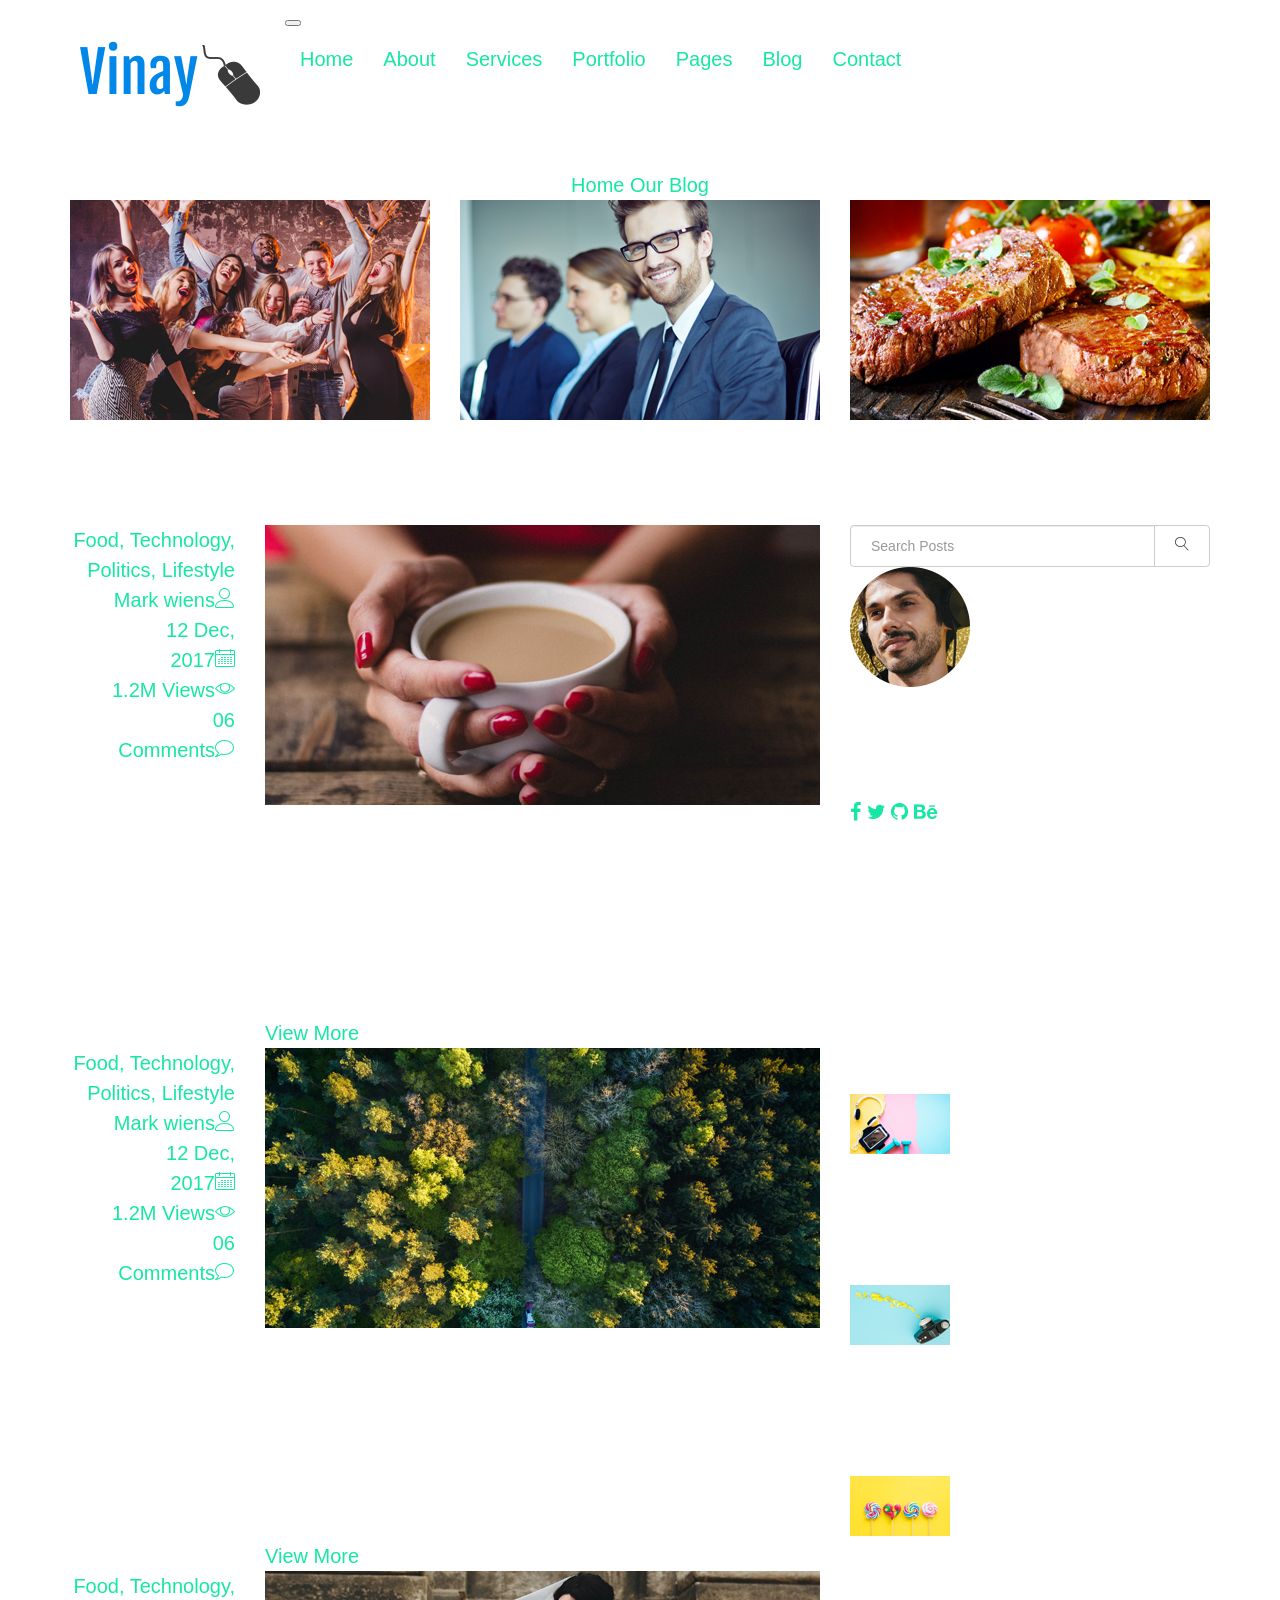
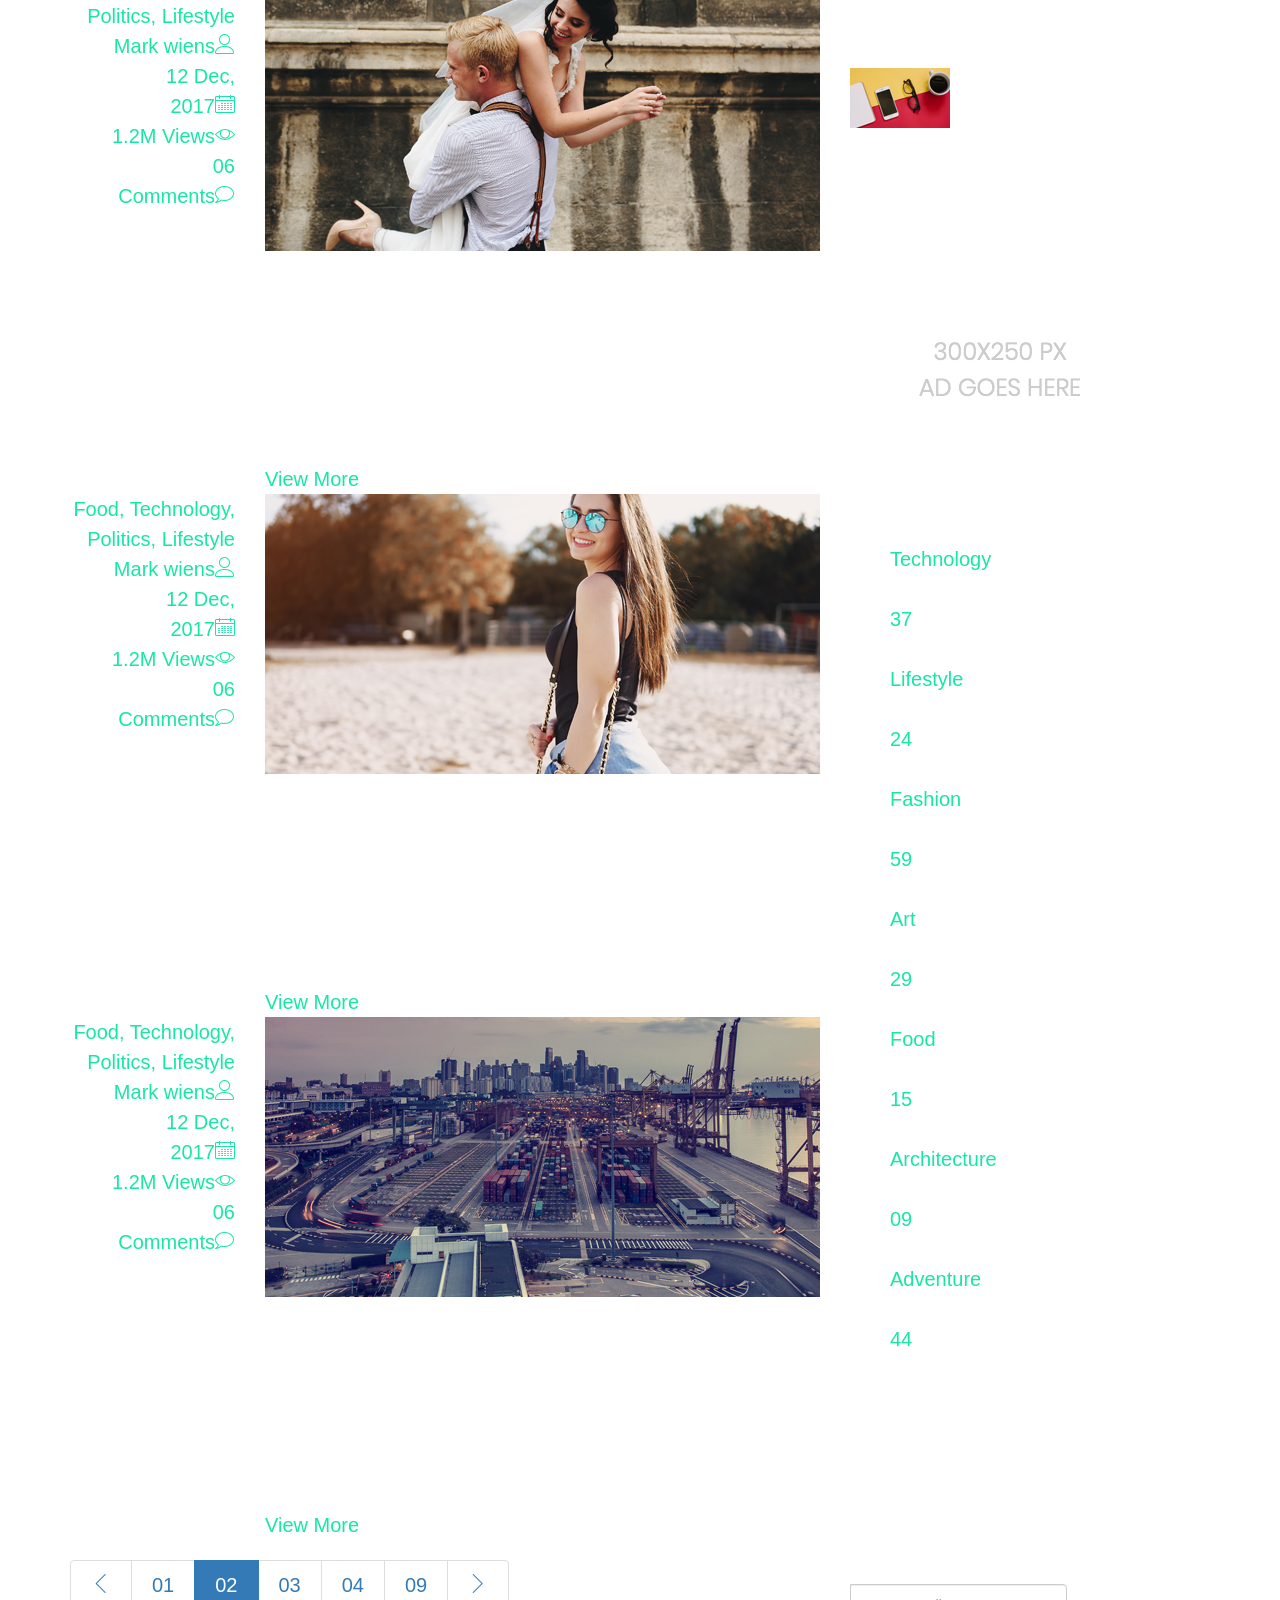
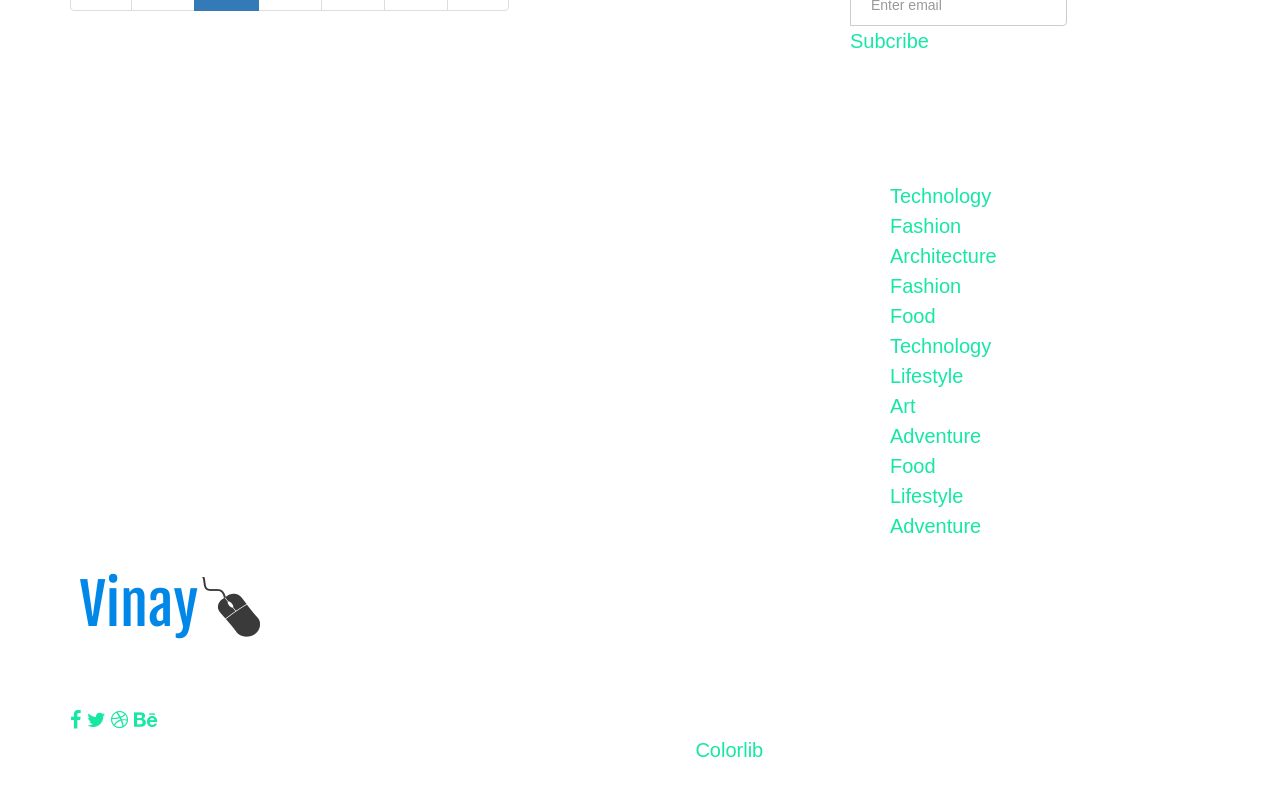
<file: blog.html>
<!doctype html>
<html lang="en">

<head>
	<!-- Required meta tags -->
	<meta charset="utf-8">
	<meta name="viewport" content="width=device-width, initial-scale=1, shrink-to-fit=no">
	<link rel="icon" href="img/favicon.png" type="image/png">
	<title>Blog</title>
	<!-- Bootstrap CSS -->
	<link rel="stylesheet" href="css/bootstrap.css">
	<link rel="stylesheet" href="vendors/linericon/style.css">
	<link rel="stylesheet" href="css/font-awesome.min.css">
	<link rel="stylesheet" href="vendors/owl-carousel/owl.carousel.min.css">
	<link rel="stylesheet" href="css/magnific-popup.css">
	<link rel="stylesheet" href="vendors/nice-select/css/nice-select.css">
	<!-- main css -->
	<link rel="stylesheet" href="css/style.css">
</head>

<body class="blog_version">

	<!--================ Start Header Area =================-->
	<header class="header_area">
		<div class="main_menu">
			<nav class="navbar navbar-expand-lg navbar-light">
				<div class="container">
					<!-- Brand and toggle get grouped for better mobile display -->
					<a class="navbar-brand logo_h" href="index.html"><img src="img/logo.png" alt=""></a>
					<button class="navbar-toggler" type="button" data-toggle="collapse" data-target="#navbarSupportedContent"
					 aria-controls="navbarSupportedContent" aria-expanded="false" aria-label="Toggle navigation">
						<span class="icon-bar"></span>
						<span class="icon-bar"></span>
						<span class="icon-bar"></span>
					</button>
					<!-- Collect the nav links, forms, and other content for toggling -->
					<div class="collapse navbar-collapse offset" id="navbarSupportedContent">
						<ul class="nav navbar-nav menu_nav justify-content-end">
							<li class="nav-item"><a class="nav-link" href="index.html">Home</a></li>
							<li class="nav-item"><a class="nav-link" href="about.html">About</a></li>
							<li class="nav-item"><a class="nav-link" href="services.html">Services</a></li>
							<li class="nav-item"><a class="nav-link" href="portfolio.html">Portfolio</a></li>
							<li class="nav-item submenu dropdown">
								<a href="#" class="nav-link dropdown-toggle" data-toggle="dropdown" role="button" aria-haspopup="true"
								 aria-expanded="false">Pages</a>
								<ul class="dropdown-menu">
                                    <li class="nav-item"><a class="nav-link" href="elements.html">Elements</a></li>
                                    <li class="nav-item"><a class="nav-link" href="portfolio-details.html">Portfolio Details</a></li>
								</ul>
							</li>
							<li class="nav-item submenu dropdown active">
								<a href="#" class="nav-link dropdown-toggle" data-toggle="dropdown" role="button" aria-haspopup="true"
								 aria-expanded="false">Blog</a>
								<ul class="dropdown-menu">
									<li class="nav-item"><a class="nav-link" href="blog.html">Blog</a></li>
									<li class="nav-item"><a class="nav-link" href="single-blog.html">Blog Details</a></li>
								</ul>
							</li>
							<li class="nav-item"><a class="nav-link" href="contact.html">Contact</a></li>
						</ul>
					</div>
				</div>
			</nav>
		</div>
	</header>
	<!--================ End Header Area =================-->

    <!--================ Start Banner Area =================-->
    <section class="banner_area">
        <div class="banner_inner d-flex align-items-center">
            <div class="container">
                <div class="banner_content text-center">
                    <h2>Blog</h2>
                    <div class="page_link">
                        <a href="index.html">Home</a>
                        <a href="blog.html">Our Blog</a>
                    </div>
                </div>
            </div>
        </div>
    </section>
    <!--================ End Banner Area =================-->
        
    <!--================Blog Categorie Area =================-->
    <section class="blog_categorie_area section_gap_top">
        <div class="container">
            <div class="row">
                <div class="col-lg-4">
                    <div class="categories_post">
                        <img src="img/blog/cat-post/cat-post-3.jpg" alt="post">
                        <div class="categories_details">
                            <div class="categories_text">
                                <a href="single-blog.html"><h5>Social Life</h5></a>
                                <div class="border_line"></div>
                                <p>Enjoy your social life together</p>
                            </div>
                        </div>
                    </div>
                </div>
                <div class="col-lg-4">
                    <div class="categories_post">
                        <img src="img/blog/cat-post/cat-post-2.jpg" alt="post">
                        <div class="categories_details">
                            <div class="categories_text">
                                <a href="single-blog.html"><h5>Politics</h5></a>
                                <div class="border_line"></div>
                                <p>Be a part of politics</p>
                            </div>
                        </div>
                    </div>
                </div>
                <div class="col-lg-4">
                    <div class="categories_post">
                        <img src="img/blog/cat-post/cat-post-1.jpg" alt="post">
                        <div class="categories_details">
                            <div class="categories_text">
                                <a href="single-blog.html"><h5>Food</h5></a>
                                <div class="border_line"></div>
                                <p>Let the food be finished</p>
                            </div>
                        </div>
                    </div>
                </div>
            </div>
        </div>
    </section>
    <!--================Blog Categorie Area =================-->
    
    <!--================Blog Area =================-->
    <section class="blog_area">
        <div class="container">
            <div class="row">
                <div class="col-lg-8">
                    <div class="blog_left_sidebar">
                        <article class="row blog_item">
                            <div class="col-md-3">
                                <div class="blog_info text-right">
                                    <div class="post_tag">
                                        <a href="#">Food,</a>
                                        <a class="active" href="#">Technology,</a>
                                        <a href="#">Politics,</a>
                                        <a href="#">Lifestyle</a>
                                    </div>
                                    <ul class="blog_meta list">
                                        <li><a href="#">Mark wiens<i class="lnr lnr-user"></i></a></li>
                                        <li><a href="#">12 Dec, 2017<i class="lnr lnr-calendar-full"></i></a></li>
                                        <li><a href="#">1.2M Views<i class="lnr lnr-eye"></i></a></li>
                                        <li><a href="#">06 Comments<i class="lnr lnr-bubble"></i></a></li>
                                    </ul>
                                </div>
                            </div>
                            <div class="col-md-9">
                                <div class="blog_post">
                                    <img src="img/blog/main-blog/m-blog-1.jpg" alt="">
                                    <div class="blog_details">
                                        <a href="single-blog.html"><h2>Astronomy Binoculars A Great Alternative</h2></a>
                                        <p>MCSE boot camps have its supporters and its detractors. Some people do not understand why you should have to spend money on boot camp when you can get the MCSE study materials yourself at a fraction.</p>
                                        <a href="single-blog.html" class="primary_btn"><span>View More</span></a>
                                    </div>
                                </div>
                            </div>
                        </article>
                        <article class="row blog_item">
                            <div class="col-md-3">
                                <div class="blog_info text-right">
                                    <div class="post_tag">
                                        <a href="#">Food,</a>
                                        <a class="active" href="#">Technology,</a>
                                        <a href="#">Politics,</a>
                                        <a href="#">Lifestyle</a>
                                    </div>
                                    <ul class="blog_meta list">
                                        <li><a href="#">Mark wiens<i class="lnr lnr-user"></i></a></li>
                                        <li><a href="#">12 Dec, 2017<i class="lnr lnr-calendar-full"></i></a></li>
                                        <li><a href="#">1.2M Views<i class="lnr lnr-eye"></i></a></li>
                                        <li><a href="#">06 Comments<i class="lnr lnr-bubble"></i></a></li>
                                    </ul>
                                </div>
                            </div>
                            <div class="col-md-9">
                                <div class="blog_post">
                                    <img src="img/blog/main-blog/m-blog-2.jpg" alt="">
                                    <div class="blog_details">
                                        <a href="single-blog.html"><h2>The Basics Of Buying A Telescope</h2></a>
                                        <p>MCSE boot camps have its supporters and its detractors. Some people do not understand why you should have to spend money on boot camp when you can get the MCSE study materials yourself at a fraction.</p>
                                        <a href="single-blog.html" class="primary_btn"><span>View More</span></a>
                                    </div>
                                </div>
                            </div>
                        </article>
                        <article class="row blog_item">
                            <div class="col-md-3">
                                <div class="blog_info text-right">
                                    <div class="post_tag">
                                        <a href="#">Food,</a>
                                        <a class="active" href="#">Technology,</a>
                                        <a href="#">Politics,</a>
                                        <a href="#">Lifestyle</a>
                                    </div>
                                    <ul class="blog_meta list">
                                        <li><a href="#">Mark wiens<i class="lnr lnr-user"></i></a></li>
                                        <li><a href="#">12 Dec, 2017<i class="lnr lnr-calendar-full"></i></a></li>
                                        <li><a href="#">1.2M Views<i class="lnr lnr-eye"></i></a></li>
                                        <li><a href="#">06 Comments<i class="lnr lnr-bubble"></i></a></li>
                                    </ul>
                                </div>
                            </div>
                            <div class="col-md-9">
                                <div class="blog_post">
                                    <img src="img/blog/main-blog/m-blog-3.jpg" alt="">
                                    <div class="blog_details">
                                        <a href="single-blog.html"><h2>The Glossary Of Telescopes</h2></a>
                                        <p>MCSE boot camps have its supporters and its detractors. Some people do not understand why you should have to spend money on boot camp when you can get the MCSE study materials yourself at a fraction.</p>
                                        <a href="single-blog.html" class="primary_btn"><span>View More</span></a>
                                    </div>
                                </div>
                            </div>
                        </article>
                        <article class="row blog_item">
                            <div class="col-md-3">
                                <div class="blog_info text-right">
                                    <div class="post_tag">
                                        <a href="#">Food,</a>
                                        <a class="active" href="#">Technology,</a>
                                        <a href="#">Politics,</a>
                                        <a href="#">Lifestyle</a>
                                    </div>
                                    <ul class="blog_meta list">
                                        <li><a href="#">Mark wiens<i class="lnr lnr-user"></i></a></li>
                                        <li><a href="#">12 Dec, 2017<i class="lnr lnr-calendar-full"></i></a></li>
                                        <li><a href="#">1.2M Views<i class="lnr lnr-eye"></i></a></li>
                                        <li><a href="#">06 Comments<i class="lnr lnr-bubble"></i></a></li>
                                    </ul>
                                </div>
                            </div>
                            <div class="col-md-9">
                                <div class="blog_post">
                                    <img src="img/blog/main-blog/m-blog-4.jpg" alt="">
                                    <div class="blog_details">
                                        <a href="single-blog.html"><h2>The Night Sky</h2></a>
                                        <p>MCSE boot camps have its supporters and its detractors. Some people do not understand why you should have to spend money on boot camp when you can get the MCSE study materials yourself at a fraction.</p>
                                        <a href="single-blog.html" class="primary_btn"><span>View More</span></a>
                                    </div>
                                </div>
                            </div>
                        </article>
                        <article class="row blog_item">
                            <div class="col-md-3">
                                <div class="blog_info text-right">
                                    <div class="post_tag">
                                        <a href="#">Food,</a>
                                        <a class="active" href="#">Technology,</a>
                                        <a href="#">Politics,</a>
                                        <a href="#">Lifestyle</a>
                                    </div>
                                    <ul class="blog_meta list">
                                        <li><a href="#">Mark wiens<i class="lnr lnr-user"></i></a></li>
                                        <li><a href="#">12 Dec, 2017<i class="lnr lnr-calendar-full"></i></a></li>
                                        <li><a href="#">1.2M Views<i class="lnr lnr-eye"></i></a></li>
                                        <li><a href="#">06 Comments<i class="lnr lnr-bubble"></i></a></li>
                                    </ul>
                                </div>
                            </div>
                            <div class="col-md-9">
                                <div class="blog_post">
                                    <img src="img/blog/main-blog/m-blog-5.jpg" alt="">
                                    <div class="blog_details">
                                        <a href="single-blog.html"><h2>Telescopes 101</h2></a>
                                        <p>MCSE boot camps have its supporters and its detractors. Some people do not understand why you should have to spend money on boot camp when you can get the MCSE study materials yourself at a fraction.</p>
                                        <a href="single-blog.html" class="primary_btn"><span>View More</span></a>
                                    </div>
                                </div>
                            </div>
                        </article>
                        <nav class="blog-pagination justify-content-center d-flex">
                            <ul class="pagination">
                                <li class="page-item">
                                    <a href="#" class="page-link" aria-label="Previous">
                                        <span aria-hidden="true">
                                            <span class="lnr lnr-chevron-left"></span>
                                        </span>
                                    </a>
                                </li>
                                <li class="page-item"><a href="#" class="page-link">01</a></li>
                                <li class="page-item active"><a href="#" class="page-link">02</a></li>
                                <li class="page-item"><a href="#" class="page-link">03</a></li>
                                <li class="page-item"><a href="#" class="page-link">04</a></li>
                                <li class="page-item"><a href="#" class="page-link">09</a></li>
                                <li class="page-item">
                                    <a href="#" class="page-link" aria-label="Next">
                                        <span aria-hidden="true">
                                            <span class="lnr lnr-chevron-right"></span>
                                        </span>
                                    </a>
                                </li>
                            </ul>
                        </nav>
                    </div>
                </div>
                <div class="col-lg-4">
                    <div class="blog_right_sidebar">
                        <aside class="single_sidebar_widget search_widget">
                            <div class="input-group">
                                <input type="text" class="form-control" placeholder="Search Posts">
                                <span class="input-group-btn">
                                    <button class="btn btn-default" type="button"><i class="lnr lnr-magnifier"></i></button>
                                </span>
                            </div><!-- /input-group -->
                            <div class="br"></div>
                        </aside>
                        <aside class="single_sidebar_widget author_widget">
                            <img class="author_img rounded-circle" src="img/blog/author.png" alt="">
                            <h4>Charlie Barber</h4>
                            <p>Senior blog writer</p>
                            <div class="social_icon">
                                <a href="#"><i class="fa fa-facebook"></i></a>
                                <a href="#"><i class="fa fa-twitter"></i></a>
                                <a href="#"><i class="fa fa-github"></i></a>
                                <a href="#"><i class="fa fa-behance"></i></a>
                            </div>
                            <p>Boot camps have its supporters andit sdetractors. Some people do not understand why you should have to spend money on boot camp when you can get. Boot camps have itssuppor ters andits detractors.</p>
                            <div class="br"></div>
                        </aside>
                        <aside class="single_sidebar_widget popular_post_widget">
                            <h3 class="widget_title">Popular Posts</h3>
                            <div class="media post_item">
                                <img src="img/blog/popular-post/post1.jpg" alt="post">
                                <div class="media-body">
                                    <a href="single-blog.html"><h3>Space The Final Frontier</h3></a>
                                    <p>02 Hours ago</p>
                                </div>
                            </div>
                            <div class="media post_item">
                                <img src="img/blog/popular-post/post2.jpg" alt="post">
                                <div class="media-body">
                                    <a href="single-blog.html"><h3>The Amazing Hubble</h3></a>
                                    <p>02 Hours ago</p>
                                </div>
                            </div>
                            <div class="media post_item">
                                <img src="img/blog/popular-post/post3.jpg" alt="post">
                                <div class="media-body">
                                    <a href="single-blog.html"><h3>Astronomy Or Astrology</h3></a>
                                    <p>03 Hours ago</p>
                                </div>
                            </div>
                            <div class="media post_item">
                                <img src="img/blog/popular-post/post4.jpg" alt="post">
                                <div class="media-body">
                                    <a href="single-blog.html"><h3>Asteroids telescope</h3></a>
                                    <p>01 Hours ago</p>
                                </div>
                            </div>
                            <div class="br"></div>
                        </aside>
                        <aside class="single_sidebar_widget ads_widget">
                            <a href="#"><img class="img-fluid" src="img/blog/add.jpg" alt=""></a>
                            <div class="br"></div>
                        </aside>
                        <aside class="single_sidebar_widget post_category_widget">
                            <h4 class="widget_title">Post Catgories</h4>
                            <ul class="list cat-list">
                                <li>
                                    <a href="#" class="d-flex justify-content-between">
                                        <p>Technology</p>
                                        <p>37</p>
                                    </a>
                                </li>
                                <li>
                                    <a href="#" class="d-flex justify-content-between">
                                        <p>Lifestyle</p>
                                        <p>24</p>
                                    </a>
                                </li>
                                <li>
                                    <a href="#" class="d-flex justify-content-between">
                                        <p>Fashion</p>
                                        <p>59</p>
                                    </a>
                                </li>
                                <li>
                                    <a href="#" class="d-flex justify-content-between">
                                        <p>Art</p>
                                        <p>29</p>
                                    </a>
                                </li>
                                <li>
                                    <a href="#" class="d-flex justify-content-between">
                                        <p>Food</p>
                                        <p>15</p>
                                    </a>
                                </li>
                                <li>
                                    <a href="#" class="d-flex justify-content-between">
                                        <p>Architecture</p>
                                        <p>09</p>
                                    </a>
                                </li>
                                <li>
                                    <a href="#" class="d-flex justify-content-between">
                                        <p>Adventure</p>
                                        <p>44</p>
                                    </a>
                                </li>															
                            </ul>
                            <div class="br"></div>
                        </aside>
                        <aside class="single-sidebar-widget newsletter_widget">
                            <h4 class="widget_title">Newsletter</h4>
                            <p>
                            Here, I focus on a range of items and features that we use in life without
                            giving them a second thought.
                            </p>
                            <div class="form-group d-flex flex-row">
                                <div class="input-group">
                                    <div class="input-group-prepend">
                                        <div class="input-group-text"><i class="fa fa-envelope" aria-hidden="true"></i></div>
                                    </div>
                                    <input type="text" class="form-control" id="inlineFormInputGroup" placeholder="Enter email" onfocus="this.placeholder = ''" onblur="this.placeholder = 'Enter email'">
                                </div>
                                <a href="#" class="bbtns">Subcribe</a>
                            </div>	
                            <p class="text-bottom">You can unsubscribe at any time</p>	
                            <div class="br"></div>							
                        </aside>
                        <aside class="single-sidebar-widget tag_cloud_widget">
                            <h4 class="widget_title">Tag Clouds</h4>
                            <ul class="list">
                                <li><a href="#">Technology</a></li>
                                <li><a href="#">Fashion</a></li>
                                <li><a href="#">Architecture</a></li>
                                <li><a href="#">Fashion</a></li>
                                <li><a href="#">Food</a></li>
                                <li><a href="#">Technology</a></li>
                                <li><a href="#">Lifestyle</a></li>
                                <li><a href="#">Art</a></li>
                                <li><a href="#">Adventure</a></li>
                                <li><a href="#">Food</a></li>
                                <li><a href="#">Lifestyle</a></li>
                                <li><a href="#">Adventure</a></li>
                            </ul>
                        </aside>
                    </div>
                </div>
            </div>
        </div>
    </section>
    <!--================Blog Area =================-->
    
    <!--================Footer Area =================-->
	<footer class="footer_area">
        <div class="container">
            <div class="row justify-content-center">
                <div class="col-lg-12">
                    <div class="footer_top flex-column">
                        <div class="footer_logo">
                            <a href="#">
                                <img src="img/logo.png" alt="">
                            </a>
                            <h4>Follow Me</h4>
                        </div>
                        <div class="footer_social">
                            <a href="#"><i class="fa fa-facebook"></i></a>
                            <a href="#"><i class="fa fa-twitter"></i></a>
                            <a href="#"><i class="fa fa-dribbble"></i></a>
                            <a href="#"><i class="fa fa-behance"></i></a>
                        </div>
                    </div>
                </div>
            </div>
            <div class="row footer_bottom justify-content-center">
                <p class="col-lg-8 col-sm-12 footer-text">
                    <!-- Link back to Colorlib can't be removed. Template is licensed under CC BY 3.0. -->
Copyright &copy;<script>document.write(new Date().getFullYear());</script> All rights reserved | This template is made with <i class="fa fa-heart-o" aria-hidden="true"></i> by <a href="https://colorlib.com" target="_blank">Colorlib</a>
<!-- Link back to Colorlib can't be removed. Template is licensed under CC BY 3.0. --></p>
            </div>
        </div>
    </footer>
    <!--================End Footer Area =================-->
   
    <!-- Optional JavaScript -->
    <!-- jQuery first, then Popper.js, then Bootstrap JS -->
    <script src="js/jquery-3.2.1.min.js"></script>
    <script src="js/popper.js"></script>
    <script src="js/bootstrap.min.js"></script>
    <script src="js/stellar.js"></script>
    <script src="vendors/lightbox/simpleLightbox.min.js"></script>
    <script src="vendors/nice-select/js/jquery.nice-select.min.js"></script>
    <script src="vendors/isotope/imagesloaded.pkgd.min.js"></script>
    <script src="vendors/isotope/isotope-min.js"></script>
    <script src="vendors/owl-carousel/owl.carousel.min.js"></script>
    <script src="js/jquery.ajaxchimp.min.js"></script>
    <script src="js/mail-script.js"></script>
    <script src="js/theme.js"></script>
</body>
</html>
</file>
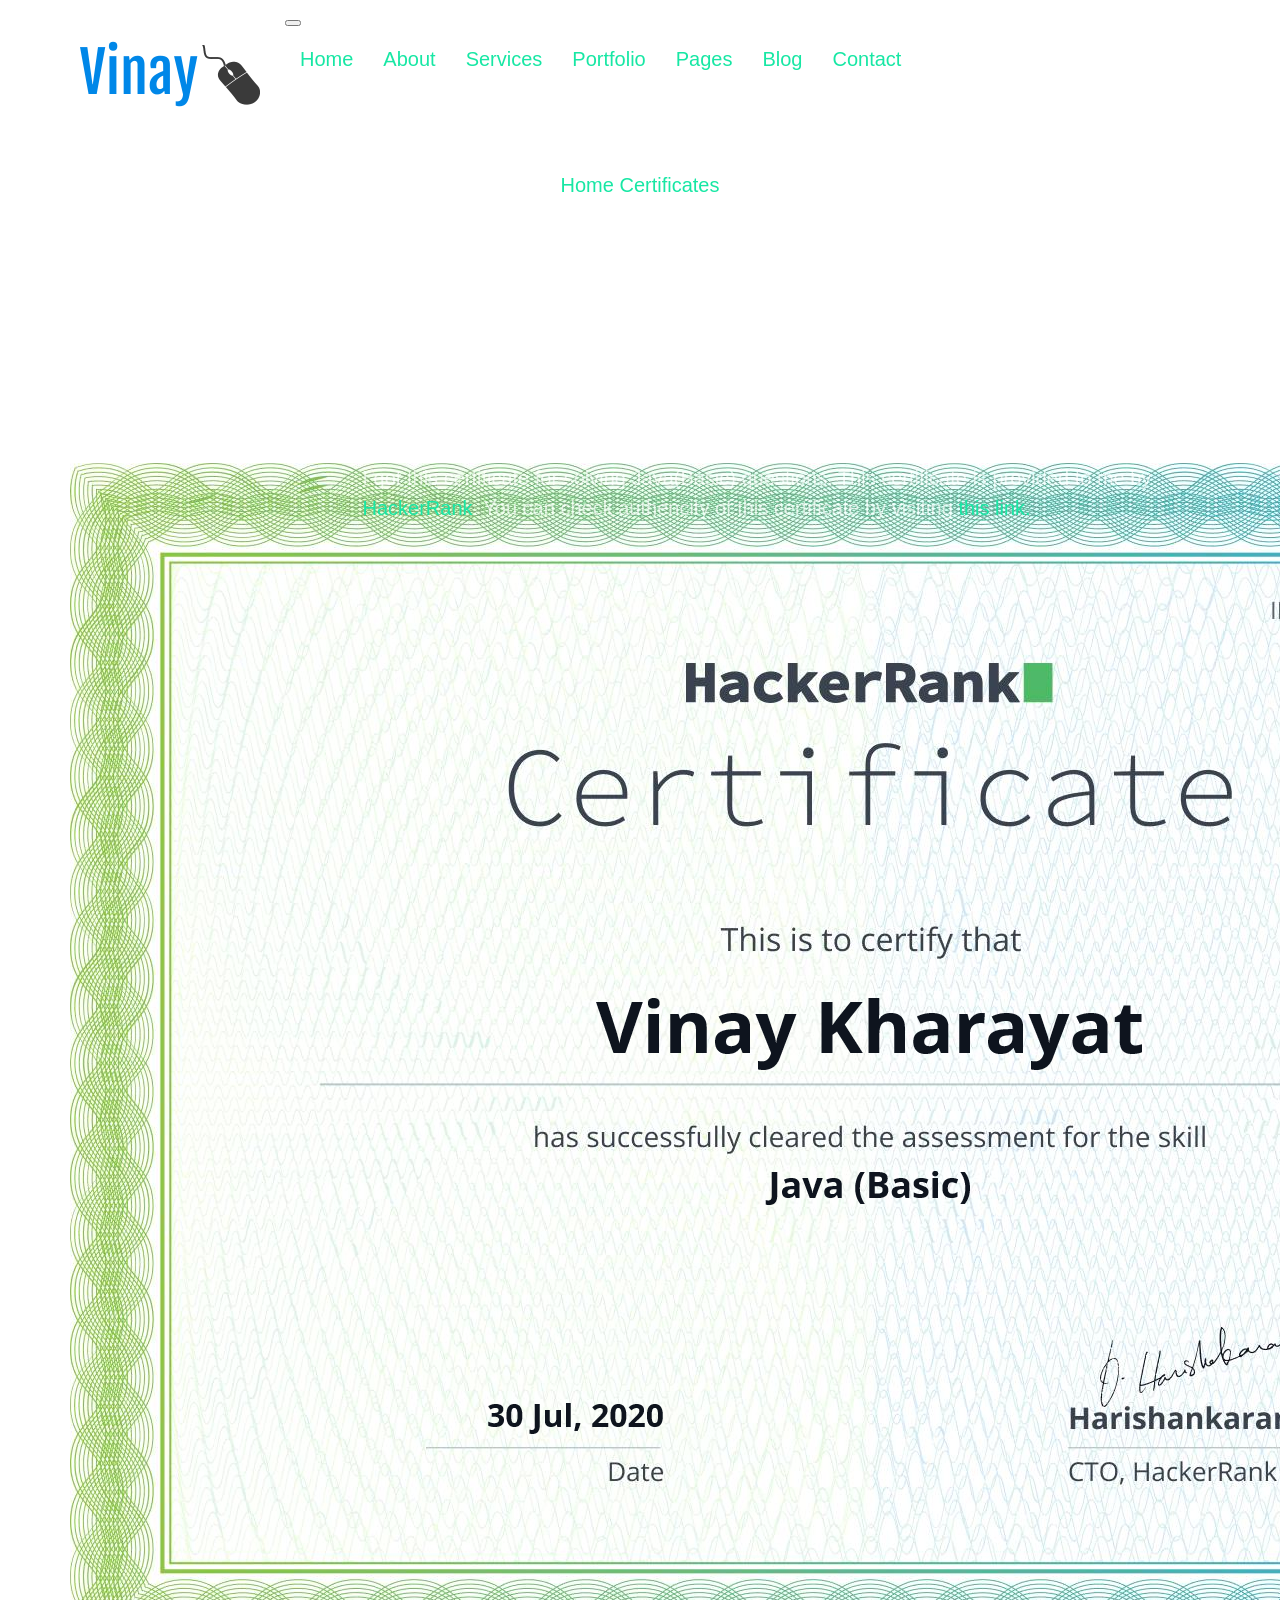
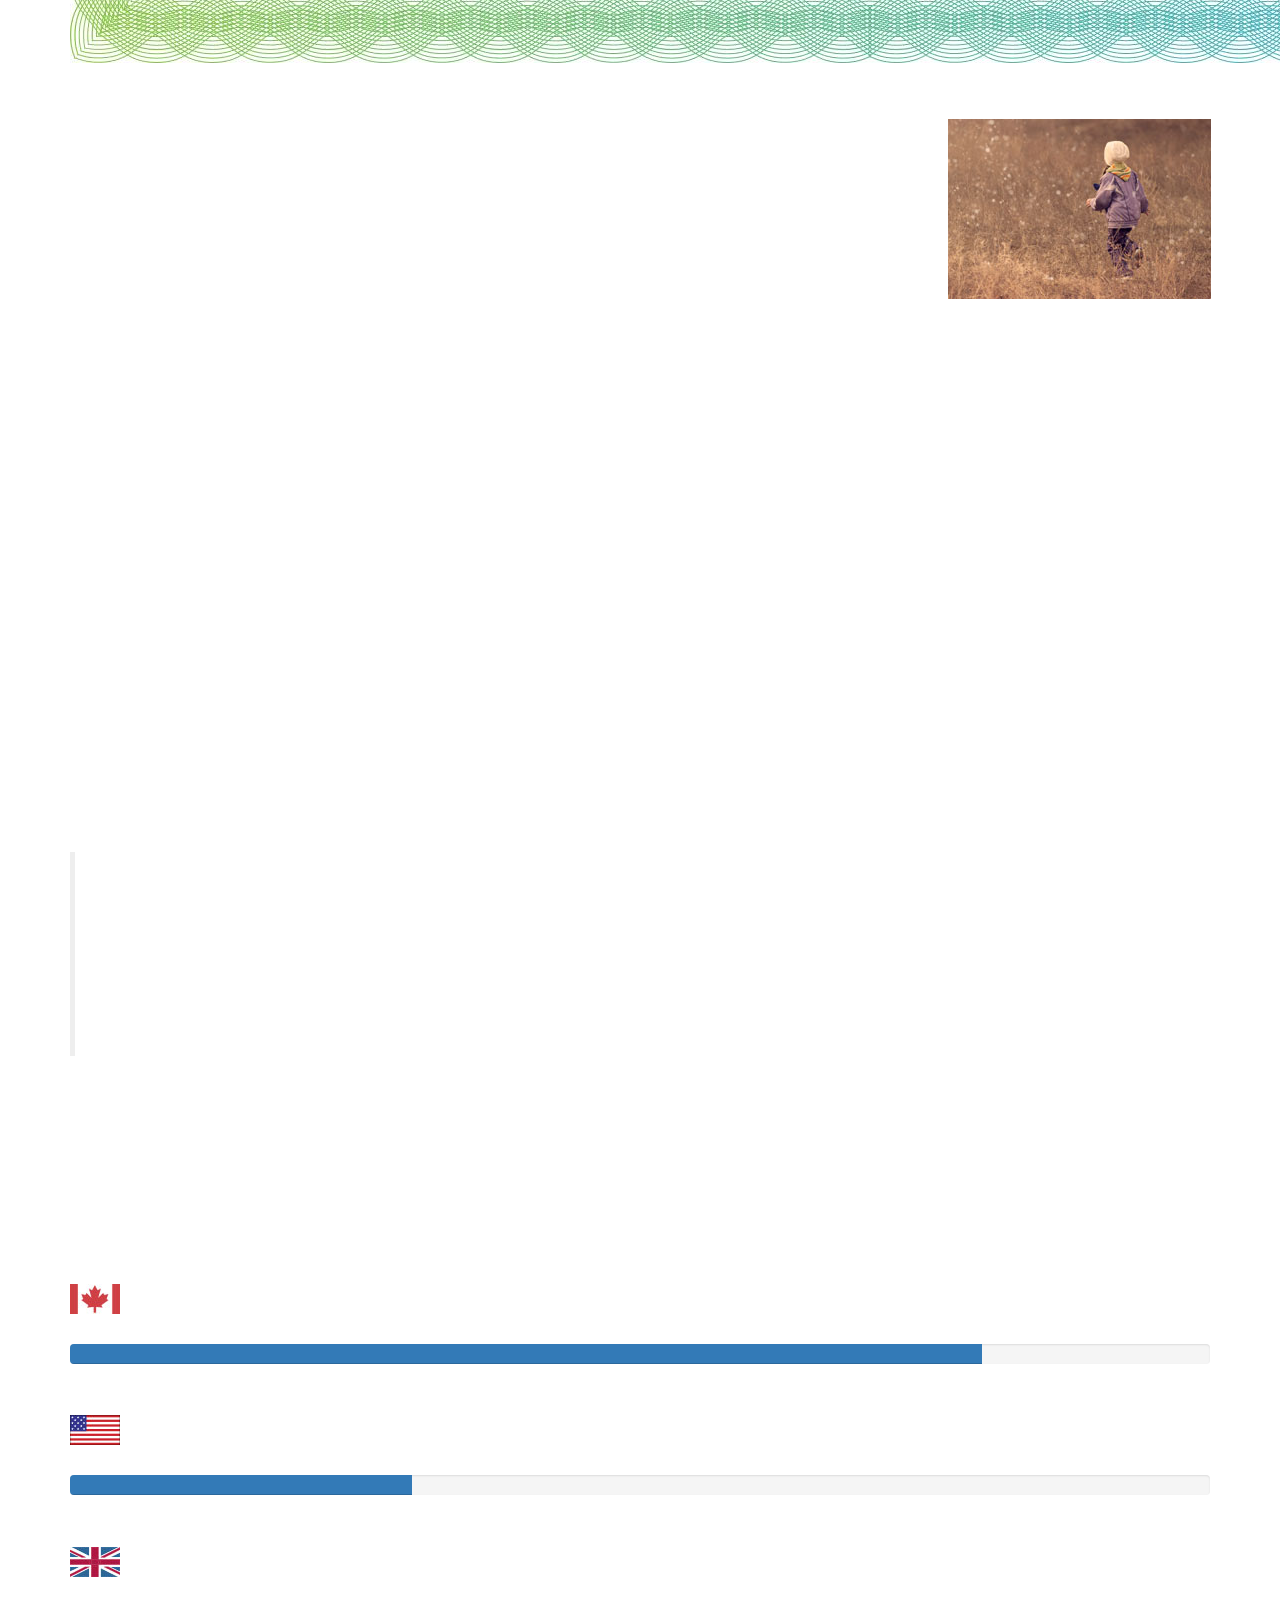
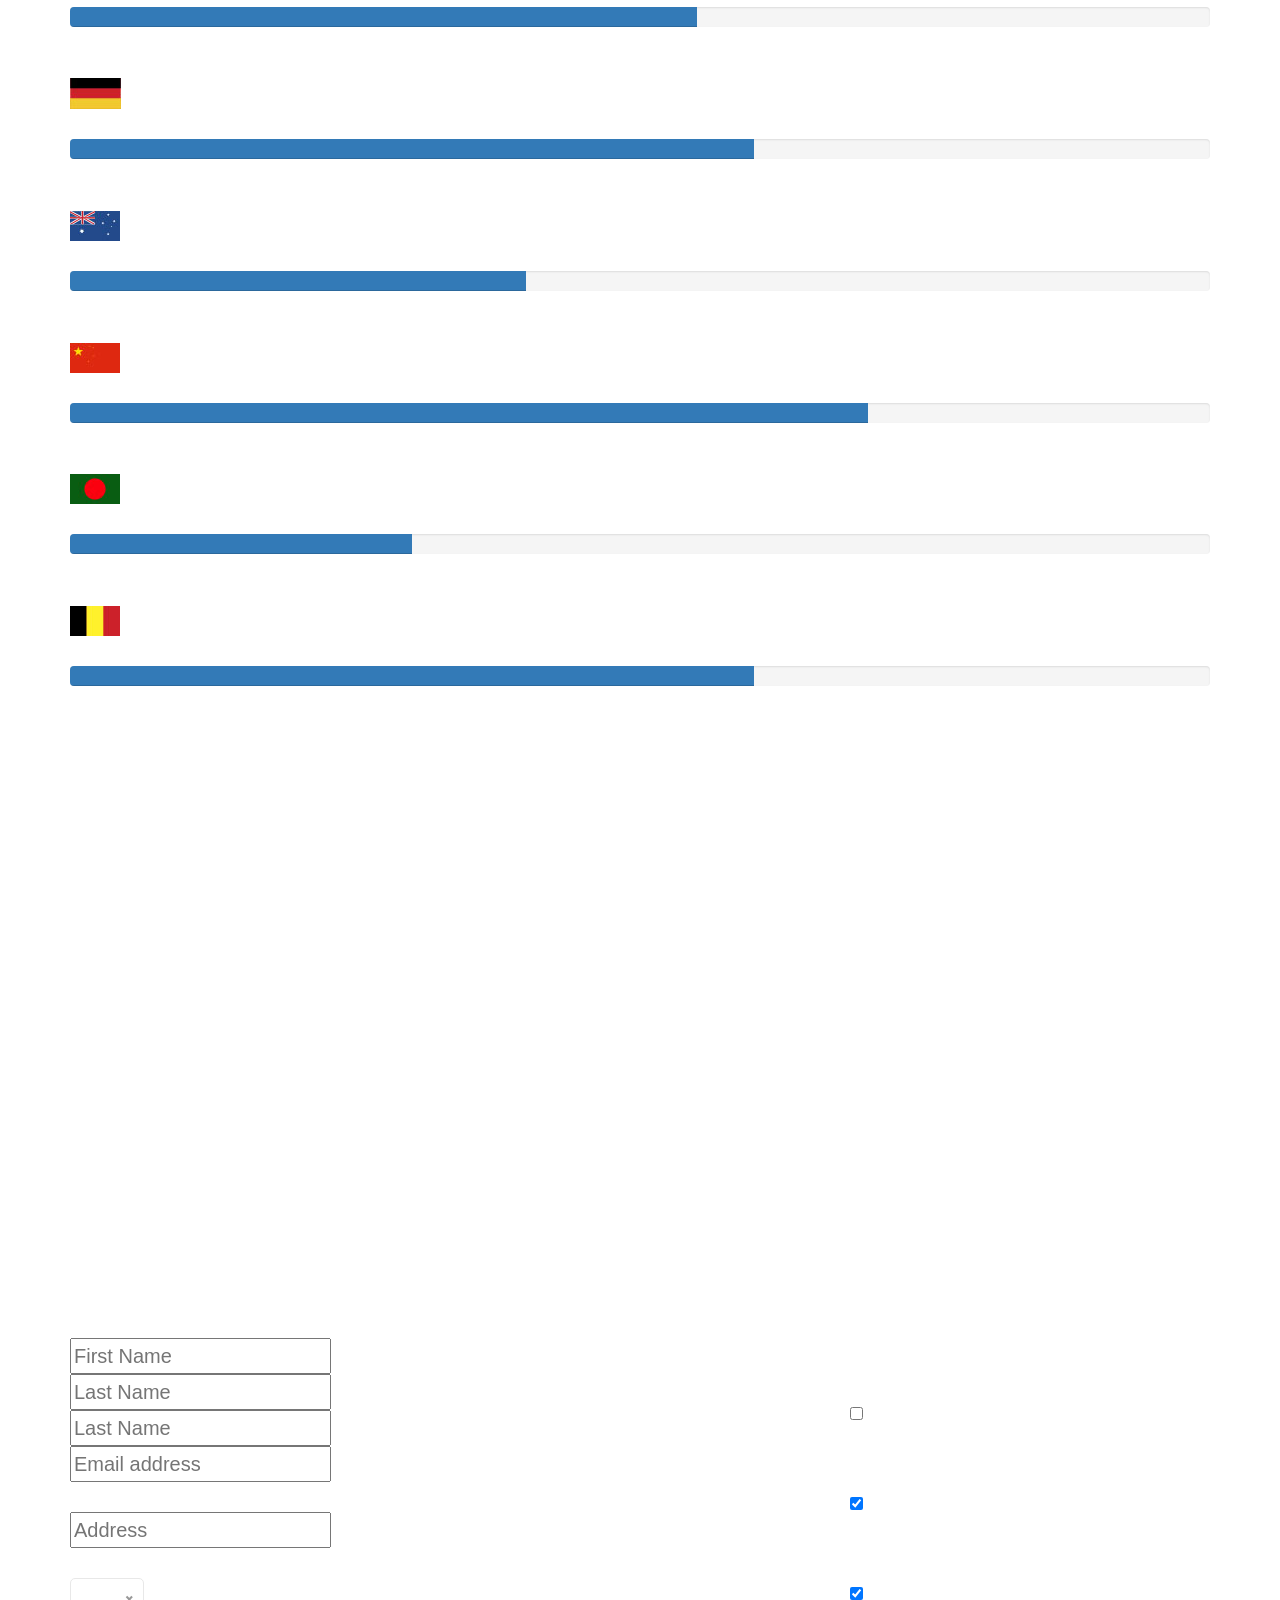
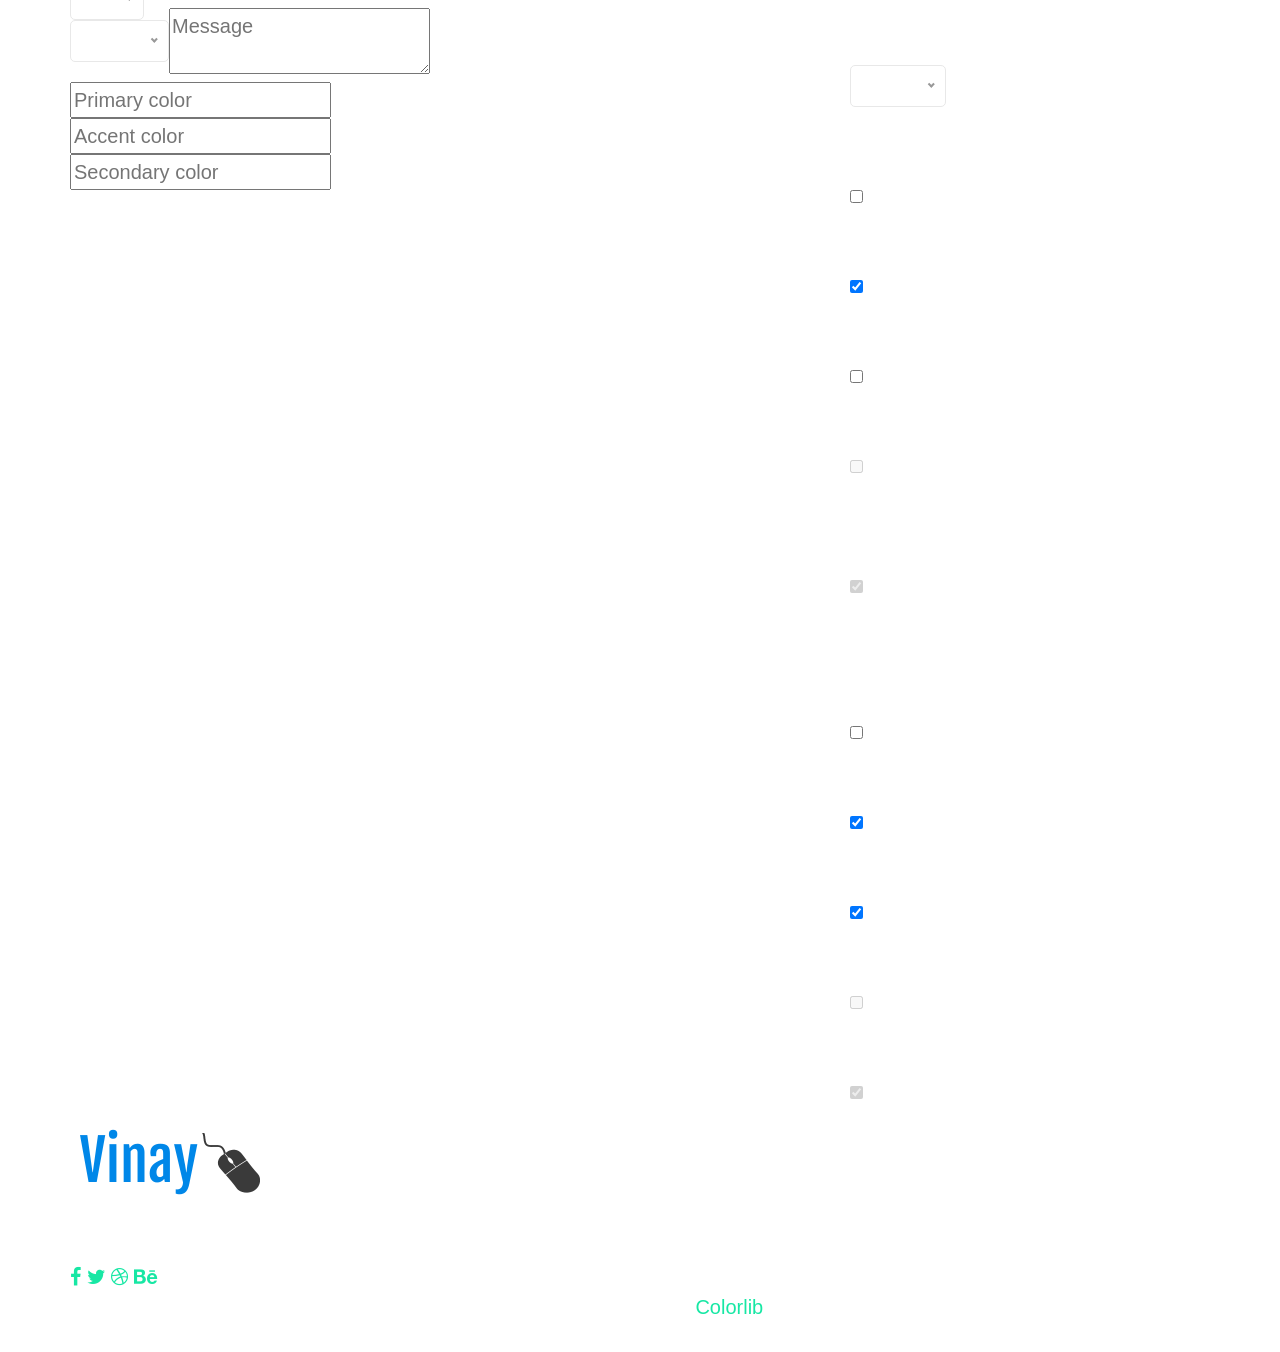
<file: elements.html>
<!doctype html>
<html lang="en">

<head>
	<!-- Required meta tags -->
	<meta charset="utf-8">
	<meta name="viewport" content="width=device-width, initial-scale=1, shrink-to-fit=no">
	<link rel="icon" href="img/favicon.png" type="image/png">
	<title>Certificates</title>
	<!-- Bootstrap CSS -->
	<link rel="stylesheet" href="css/bootstrap.css">
	<link rel="stylesheet" href="vendors/linericon/style.css">
	<link rel="stylesheet" href="css/font-awesome.min.css">
	<link rel="stylesheet" href="vendors/owl-carousel/owl.carousel.min.css">
	<link rel="stylesheet" href="css/magnific-popup.css">
	<link rel="stylesheet" href="vendors/nice-select/css/nice-select.css">
	<!-- main css -->
	<link rel="stylesheet" href="css/style.css">
</head>

<body class="blog_version">

	<!--================ Start Header Area =================-->
	<header class="header_area">
		<div class="main_menu">
			<nav class="navbar navbar-expand-lg navbar-light">
				<div class="container">
					<!-- Brand and toggle get grouped for better mobile display -->
					<a class="navbar-brand logo_h" href="index.html"><img src="img/logo.png" alt=""></a>
					<button class="navbar-toggler" type="button" data-toggle="collapse" data-target="#navbarSupportedContent"
					 aria-controls="navbarSupportedContent" aria-expanded="false" aria-label="Toggle navigation">
						<span class="icon-bar"></span>
						<span class="icon-bar"></span>
						<span class="icon-bar"></span>
					</button>
					<!-- Collect the nav links, forms, and other content for toggling -->
					<div class="collapse navbar-collapse offset" id="navbarSupportedContent">
						<ul class="nav navbar-nav menu_nav justify-content-end">
							<li class="nav-item"><a class="nav-link" href="index.html">Home</a></li>
							<li class="nav-item"><a class="nav-link" href="about.html">About</a></li>
							<li class="nav-item"><a class="nav-link" href="services.html">Services</a></li>
							<li class="nav-item"><a class="nav-link" href="portfolio.html">Portfolio</a></li>
							<li class="nav-item submenu dropdown active">
								<a href="#" class="nav-link dropdown-toggle" data-toggle="dropdown" role="button" aria-haspopup="true"
								 aria-expanded="false">Pages</a>
								<ul class="dropdown-menu">
                                    <li class="nav-item"><a class="nav-link" href="elements.html">Certificates</a></li>
                                    <li class="nav-item"><a class="nav-link" href="portfolio-details.html">Portfolio Details</a></li>
								</ul>
							</li>
							<li class="nav-item submenu dropdown">
								<a href="#" class="nav-link dropdown-toggle" data-toggle="dropdown" role="button" aria-haspopup="true"
								 aria-expanded="false">Blog</a>
								<ul class="dropdown-menu">
									<li class="nav-item"><a class="nav-link" href="http://www.androboot.com">Blog</a></li>
									<li class="nav-item"><a class="nav-link" href="single-blog.html">Blog Details</a></li>
								</ul>
							</li>
							<li class="nav-item"><a class="nav-link" href="contact.html">Contact</a></li>
						</ul>
					</div>
				</div>
			</nav>
		</div>
	</header>
	<!--================ End Header Area =================-->

    <!--================ Start Banner Area =================-->
    <section class="banner_area">
        <div class="banner_inner d-flex align-items-center">
            <div class="container">
                <div class="banner_content text-center">
                    <h2>Certificates</h2>
                    <div class="page_link">
                        <a href="index.html">Home</a>
                        <a href="elements.html">Certificates</a>
                    </div>
                </div>
            </div>
        </div>
    </section>
    <!--================ End Banner Area =================-->
        
	<!-- Start Sample Area -->
	<section class="sample-text-area">
		<div class="container">
			<h3 class="text-heading title_color">This section contains both certification and certificates</h3>
			<p class="sample-text">
				<!--Every avid independent filmmaker has <b>Bold</b> about making that <i>Italic</i> interest documentary, or short film to show off their creative prowess. Many have great ideas and want to “wow” the<sup>Superscript</sup> scene, or video renters with their big project.  But once you have the<sub>Subscript</sub> “in the can” (no easy feat), how do you move from a <del>Strike</del> through of master DVDs with the <u>“Underline”</u> marked hand-written title inside a secondhand CD case, to a pile of cardboard boxes full of shiny new, retail-ready DVDs, with UPC barcodes and polywrap sitting on your doorstep?  You need to create eye-popping artwork and have your project replicated. Using a reputable full service DVD Replication company like PacificDisc, Inc. to partner with is certainly a helpful option to ensure a professional end result, but to help with your DVD replication project, here are 4 easy steps to follow for good DVD replication results: 
-->
				These are all the <b>ceritificate</b> and <b>certification</b> I earned. By the <b>certificate</b>, I mean the certificate I earned after clearing <b>exam/test/assignment.</b> By <b>certification</b>, I mean all certificate I got for completion of a course. I finished all these certificate with complete honesty and I am ready to accept any question/test/assignment I get related to these certificate/certification.
			</p>
		</div>
	</section>
	<!-- End Sample Area -->

	<!-- Start Button -->
	<!--<section class="button-area">
		<div class="container border-top-generic">
			<h3 class="text-heading title_color">Sample Buttons</h3>
			<div class="button-group-area">
				<a href="#" class="genric-btn default">Default</a>
				<a href="#" class="genric-btn primary">Primary</a>
				<a href="#" class="genric-btn success">Success</a>
				<a href="#" class="genric-btn info">Info</a>
				<a href="#" class="genric-btn warning">Warning</a>
				<a href="#" class="genric-btn danger">Danger</a>
				<a href="#" class="genric-btn link">Link</a>
				<a href="#" class="genric-btn disable">Disable</a>
			</div>
			<div class="button-group-area mt-10">
				<a href="#" class="genric-btn default-border">Default</a>
				<a href="#" class="genric-btn primary-border">Primary</a>
				<a href="#" class="genric-btn success-border">Success</a>
				<a href="#" class="genric-btn info-border">Info</a>
				<a href="#" class="genric-btn warning-border">Warning</a>
				<a href="#" class="genric-btn danger-border">Danger</a>
				<a href="#" class="genric-btn link-border">Link</a>
				<a href="#" class="genric-btn disable">Disable</a>
			</div>
			<div class="button-group-area mt-40">
				<a href="#" class="genric-btn default radius">Default</a>
				<a href="#" class="genric-btn primary radius">Primary</a>
				<a href="#" class="genric-btn success radius">Success</a>
				<a href="#" class="genric-btn info radius">Info</a>
				<a href="#" class="genric-btn warning radius">Warning</a>
				<a href="#" class="genric-btn danger radius">Danger</a>
				<a href="#" class="genric-btn link radius">Link</a>
				<a href="#" class="genric-btn disable radius">Disable</a>
			</div>
			<div class="button-group-area mt-10">
				<a href="#" class="genric-btn default-border radius">Default</a>
				<a href="#" class="genric-btn primary-border radius">Primary</a>
				<a href="#" class="genric-btn success-border radius">Success</a>
				<a href="#" class="genric-btn info-border radius">Info</a>
				<a href="#" class="genric-btn warning-border radius">Warning</a>
				<a href="#" class="genric-btn danger-border radius">Danger</a>
				<a href="#" class="genric-btn link-border radius">Link</a>
				<a href="#" class="genric-btn disable radius">Disable</a>
			</div>
			<div class="button-group-area mt-40">
				<a href="#" class="genric-btn default circle">Default</a>
				<a href="#" class="genric-btn primary circle">Primary</a>
				<a href="#" class="genric-btn success circle">Success</a>
				<a href="#" class="genric-btn info circle">Info</a>
				<a href="#" class="genric-btn warning circle">Warning</a>
				<a href="#" class="genric-btn danger circle">Danger</a>
				<a href="#" class="genric-btn link circle">Link</a>
				<a href="#" class="genric-btn disable circle">Disable</a>
			</div>
			<div class="button-group-area mt-10">
				<a href="#" class="genric-btn default-border circle">Default</a>
				<a href="#" class="genric-btn primary-border circle">Primary</a>
				<a href="#" class="genric-btn success-border circle">Success</a>
				<a href="#" class="genric-btn info-border circle">Info</a>
				<a href="#" class="genric-btn warning-border circle">Warning</a>
				<a href="#" class="genric-btn danger-border circle">Danger</a>
				<a href="#" class="genric-btn link-border circle">Link</a>
				<a href="#" class="genric-btn disable circle">Disable</a>
			</div>
			<div class="button-group-area mt-40">
				<a href="#" class="genric-btn default circle arrow">Default<span class="lnr lnr-arrow-right"></span></a>
				<a href="#" class="genric-btn primary circle arrow">Primary<span class="lnr lnr-arrow-right"></span></a>
				<a href="#" class="genric-btn success circle arrow">Success<span class="lnr lnr-arrow-right"></span></a>
				<a href="#" class="genric-btn info circle arrow">Info<span class="lnr lnr-arrow-right"></span></a>
				<a href="#" class="genric-btn warning circle arrow">Warning<span class="lnr lnr-arrow-right"></span></a>
				<a href="#" class="genric-btn danger circle arrow">Danger<span class="lnr lnr-arrow-right"></span></a>
			</div>
			<div class="button-group-area mt-10">
				<a href="#" class="genric-btn default-border circle arrow">Default<span class="lnr lnr-arrow-right"></span></a>
				<a href="#" class="genric-btn primary-border circle arrow">Primary<span class="lnr lnr-arrow-right"></span></a>
				<a href="#" class="genric-btn success-border circle arrow">Success<span class="lnr lnr-arrow-right"></span></a>
				<a href="#" class="genric-btn info-border circle arrow">Info<span class="lnr lnr-arrow-right"></span></a>
				<a href="#" class="genric-btn warning-border circle arrow">Warning<span class="lnr lnr-arrow-right"></span></a>
				<a href="#" class="genric-btn danger-border circle arrow">Danger<span class="lnr lnr-arrow-right"></span></a>
			</div>
			<div class="button-group-area mt-40">
				<a href="#" class="genric-btn primary e-large">Extra Large</a>
				<a href="#" class="genric-btn success large">Large</a>
				<a href="#" class="genric-btn primary">Default</a>
				<a href="#" class="genric-btn success medium">Medium</a>
				<a href="#" class="genric-btn primary small">Small</a>
			</div>
			<div class="button-group-area mt-10">
				<a href="#" class="genric-btn primary-border e-large">Extra Large</a>
				<a href="#" class="genric-btn success-border large">Large</a>
				<a href="#" class="genric-btn primary-border">Default</a>
				<a href="#" class="genric-btn success-border medium">Medium</a>
				<a href="#" class="genric-btn primary-border small">Small</a>
			</div>
		</div>
	</section>
	<!-- End Button -->
	-->
	<!-- Start Align Area -->
	<div class="whole-wrap">
		<div class="container">
			<div class="section-top-border">
				<h3 class="mb-30 title_color">Java (Basic)</h3>
				<div class="row">
					<div class="col-md-3">
						<img src="img/elements/CERTIFICATE(Java_basic).png" alt="" class="img-fluid">
					</div>
					<div class="col-md-9 mt-sm-20 left-align-p">
						<!--<p>Recently, the US Federal government banned online casinos from operating in America by making it illegal to transfer money to them through any US bank or payment system. As a result of this law, most of the popular online casino networks such as Party Gaming and PlayTech left the United States. Overnight, online casino players found themselves being chased by the Federal government. But, after a fortnight, the online casino industry came up with a solution and new online casinos started taking root. These began to operate under a different business umbrella, and by doing that, rendered the transfer of money to and from them legal. A major part of this was enlisting electronic banking systems that would accept this new clarification and start doing business with me. Listed in this article are the electronic banking systems that accept players from the United States that wish to play in online casinos.</p>
					-->
						<p>I got this certificate for solving Java(Basic) questions. This certificate is provided to me by <a href="https://www.hackerrank.com">HackerRank</a>. You can check authencity of this certificate by visiting <a href="https://www.hackerrank.com/certificates/a80cb7da20ac"> this link.</a> 
					</div>
				</div>
			</div>
			<div class="section-top-border text-right">
				<h3 class="mb-30 title_color">Right Aligned</h3>
				<div class="row">
					<div class="col-md-9">
						<p class="text-right">Over time, even the most sophisticated, memory packed computer can begin to run slow if we don’t do something to prevent it. The reason why has less to do with how computers are made and how they age and more to do with the way we use them. You see, all of the daily tasks that we do on our PC from running programs to downloading and deleting software can make our computer sluggish. To keep this from happening, you need to understand the reasons why your PC is getting slower and do something to keep your PC running at its best. You can do this through regular maintenance and PC performance optimization programs</p>
						<p class="text-right">Before we discuss all of the things that could be affecting your PC’s performance, let’s talk a little about what symptoms</p>
					</div>
					<div class="col-md-3">
						<img src="img/elements/d.jpg" alt="" class="img-fluid">
					</div>
				</div>
			</div>
			<div class="section-top-border">
				<h3 class="mb-30 title_color">Definition</h3>
				<div class="row">
					<div class="col-md-4">
						<div class="single-defination">
							<h4 class="mb-20">Definition 01</h4>
							<p>Recently, the US Federal government banned online casinos from operating in America by making it illegal to transfer money to them through any US bank or payment system. As a result of this law, most of the popular online casino networks</p>
						</div>
					</div>
					<div class="col-md-4">
						<div class="single-defination">
							<h4 class="mb-20">Definition 02</h4>
							<p>Recently, the US Federal government banned online casinos from operating in America by making it illegal to transfer money to them through any US bank or payment system. As a result of this law, most of the popular online casino networks</p>
						</div>
					</div>
					<div class="col-md-4">
						<div class="single-defination">
							<h4 class="mb-20">Definition 03</h4>
							<p>Recently, the US Federal government banned online casinos from operating in America by making it illegal to transfer money to them through any US bank or payment system. As a result of this law, most of the popular online casino networks</p>
						</div>
					</div>
				</div>
			</div>
			<div class="section-top-border">
				<h3 class="mb-30 title_color">Block Quotes</h3>
				<div class="row">
					<div class="col-lg-12">
						<blockquote class="generic-blockquote">
							“Recently, the US Federal government banned online casinos from operating in America by making it illegal to transfer money to them through any US bank or payment system. As a result of this law, most of the popular online casino networks such as Party Gaming and PlayTech left the United States. Overnight, online casino players found themselves being chased by the Federal government. But, after a fortnight, the online casino industry came up with a solution and new online casinos started taking root. These began to operate under a different business umbrella, and by doing that, rendered the transfer of money to and from them legal. A major part of this was enlisting electronic banking systems that would accept this new clarification and start doing business with me. Listed in this article are the electronic banking” 
						</blockquote>
					</div>
				</div>
			</div>
			<div class="section-top-border">
				<h3 class="mb-30 title_color">Table</h3>
				<div class="progress-table-wrap">
					<div class="progress-table">
						<div class="table-head">
							<div class="serial">#</div>
							<div class="country">Countries</div>
							<div class="visit">Visits</div>
							<div class="percentage">Percentages</div>
						</div>
						<div class="table-row">
							<div class="serial">01</div>
							<div class="country"> <img src="img/elements/f1.jpg" alt="flag">Canada</div>
							<div class="visit">645032</div>
							<div class="percentage">
								<div class="progress">
									<div class="progress-bar color-1" role="progressbar" style="width: 80%" aria-valuenow="80" aria-valuemin="0" aria-valuemax="100"></div>
								</div>
							</div>
						</div>
						<div class="table-row">
							<div class="serial">02</div>
							<div class="country"> <img src="img/elements/f2.jpg" alt="flag">Canada</div>
							<div class="visit">645032</div>
							<div class="percentage">
								<div class="progress">
									<div class="progress-bar color-2" role="progressbar" style="width: 30%" aria-valuenow="30" aria-valuemin="0" aria-valuemax="100"></div>
								</div>
							</div>
						</div>
						<div class="table-row">
							<div class="serial">03</div>
							<div class="country"> <img src="img/elements/f3.jpg" alt="flag">Canada</div>
							<div class="visit">645032</div>
							<div class="percentage">
								<div class="progress">
									<div class="progress-bar color-3" role="progressbar" style="width: 55%" aria-valuenow="55" aria-valuemin="0" aria-valuemax="100"></div>
								</div>
							</div>
						</div>
						<div class="table-row">
							<div class="serial">04</div>
							<div class="country"> <img src="img/elements/f4.jpg" alt="flag">Canada</div>
							<div class="visit">645032</div>
							<div class="percentage">
								<div class="progress">
									<div class="progress-bar color-4" role="progressbar" style="width: 60%" aria-valuenow="60" aria-valuemin="0" aria-valuemax="100"></div>
								</div>
							</div>
						</div>
						<div class="table-row">
							<div class="serial">05</div>
							<div class="country"> <img src="img/elements/f5.jpg" alt="flag">Canada</div>
							<div class="visit">645032</div>
							<div class="percentage">
								<div class="progress">
									<div class="progress-bar color-5" role="progressbar" style="width: 40%" aria-valuenow="40" aria-valuemin="0" aria-valuemax="100"></div>
								</div>
							</div>
						</div>
						<div class="table-row">
							<div class="serial">06</div>
							<div class="country"> <img src="img/elements/f6.jpg" alt="flag">Canada</div>
							<div class="visit">645032</div>
							<div class="percentage">
								<div class="progress">
									<div class="progress-bar color-6" role="progressbar" style="width: 70%" aria-valuenow="70" aria-valuemin="0" aria-valuemax="100"></div>
								</div>
							</div>
						</div>
						<div class="table-row">
							<div class="serial">07</div>
							<div class="country"> <img src="img/elements/f7.jpg" alt="flag">Canada</div>
							<div class="visit">645032</div>
							<div class="percentage">
								<div class="progress">
									<div class="progress-bar color-7" role="progressbar" style="width: 30%" aria-valuenow="30" aria-valuemin="0" aria-valuemax="100"></div>
								</div>
							</div>
						</div>
						<div class="table-row">
							<div class="serial">08</div>
							<div class="country"> <img src="img/elements/f8.jpg" alt="flag">Canada</div>
							<div class="visit">645032</div>
							<div class="percentage">
								<div class="progress">
									<div class="progress-bar color-8" role="progressbar" style="width: 60%" aria-valuenow="60" aria-valuemin="0" aria-valuemax="100"></div>
								</div>
							</div>
						</div>
					</div>
				</div>
			</div>
			<div class="section-top-border">
				<h3 class="title_color">Image Gallery</h3>
				<div class="row gallery-item">
					<div class="col-md-4">
						<a href="img/elements/g1.jpg" class="img-gal"><div class="single-gallery-image" style="background: url(img/elements/g1.jpg);"></div></a>
					</div>
					<div class="col-md-4">
						<a href="img/elements/g2.jpg" class="img-gal"><div class="single-gallery-image" style="background: url(img/elements/g2.jpg);"></div></a>
					</div>
					<div class="col-md-4">
						<a href="img/elements/g3.jpg" class="img-gal"><div class="single-gallery-image" style="background: url(img/elements/g3.jpg);"></div></a>
					</div>
					<div class="col-md-6">
						<a href="img/elements/g4.jpg" class="img-gal"><div class="single-gallery-image" style="background: url(img/elements/g4.jpg);"></div></a>
					</div>
					<div class="col-md-6">
						<a href="img/elements/g5.jpg" class="img-gal"><div class="single-gallery-image" style="background: url(img/elements/g5.jpg);"></div></a>
					</div>
					<div class="col-md-4">
						<a href="img/elements/g6.jpg" class="img-gal"><div class="single-gallery-image" style="background: url(img/elements/g6.jpg);"></div></a>
					</div>
					<div class="col-md-4">
						<a href="img/elements/g7.jpg" class="img-gal"><div class="single-gallery-image" style="background: url(img/elements/g7.jpg);"></div></a>
					</div>
					<div class="col-md-4">
						<a href="img/elements/g8.jpg" class="img-gal"><div class="single-gallery-image" style="background: url(img/elements/g8.jpg);"></div></a>
					</div>
				</div>
			</div>
			<div class="section-top-border">
				<div class="row">
					<div class="col-lg-4 col-sm-6 typo-sec">
						<h3 class="mb-20 title_color">Typography</h3>
						<div class="typography">
							<h1 class="typo-list">This is header 01</h1>
							<h2 class="typo-list">This is header 02</h2>
							<h3 class="typo-list">This is header 03</h3>
							<h4 class="typo-list">This is header 04</h4>
							<h5 class="typo-list">This is header 01</h5>
							<h6 class="typo-list">This is header 01</h6>
						</div>
					</div>
					<div class="col-lg-4 col-sm-6 mt-sm-30 typo-sec">
						<h3 class="mb-20 title_color">Unordered List</h3>
						<div class="">
							<ul class="unordered-list">
								<li>Fta Keys</li>
								<li>For Women Only Your Computer Usage</li>
								<li>Facts Why Inkjet Printing Is Very Appealing
									<ul>
										<li>Addiction When Gambling Becomes
											<ul>
												<li>Protective Preventative Maintenance</li>
											</ul>
										</li>
									</ul>
								</li>
								<li>Dealing With Technical Support 10 Useful Tips</li>
								<li>Make Myspace Your Best Designed Space</li>
								<li>Cleaning And Organizing Your Computer</li>
							</ul>
						</div>
					</div>
					<div class="col-lg-4 col-sm-6 mt-sm-30 typo-sec">
						<h3 class="mb-20 title_color">Ordered List</h3>
						<div class="">
							<ol class="ordered-list">
								<li><span>Fta Keys</span></li>
								<li><span>For Women Only Your Computer Usage</span></li>
								<li><span>Facts Why Inkjet Printing Is Very Appealing</span>
									<ol class="ordered-list-alpha">
										<li><span>Addiction When Gambling Becomes</span>
											<ol class="ordered-list-roman">
												<li><span>Protective Preventative Maintenance</span></li>
											</ol>
										</li>
									</ol>
								</li>
								<li><span>Dealing With Technical Support 10 Useful Tips</span></li>
								<li><span>Make Myspace Your Best Designed Space</span></li>
								<li><span>Cleaning And Organizing Your Computer</span></li>
							</ol>
						</div>
					</div>
				</div>
			</div>
			<div class="section-top-border">
				<div class="row">
					<div class="col-lg-8 col-md-8">
						<h3 class="mb-30 title_color">Form Element</h3>
						<form action="#">
							<div class="mt-10">
								<input type="text" name="first_name" placeholder="First Name" onfocus="this.placeholder = ''" onblur="this.placeholder = 'First Name'" required class="single-input">
							</div>
							<div class="mt-10">
								<input type="text" name="last_name" placeholder="Last Name" onfocus="this.placeholder = ''" onblur="this.placeholder = 'Last Name'" required class="single-input">
							</div>
							<div class="mt-10">
								<input type="text" name="last_name" placeholder="Last Name" onfocus="this.placeholder = ''" onblur="this.placeholder = 'Last Name'" required class="single-input">
							</div>
							<div class="mt-10">
								<input type="email" name="EMAIL" placeholder="Email address" onfocus="this.placeholder = ''" onblur="this.placeholder = 'Email address'" required class="single-input">
							</div>
							<div class="input-group-icon mt-10">
								<div class="icon"><i class="fa fa-thumb-tack" aria-hidden="true"></i></div>
								<input type="text" name="address" placeholder="Address" onfocus="this.placeholder = ''" onblur="this.placeholder = 'Address'" required class="single-input">
							</div>
							<div class="input-group-icon mt-10">
								<div class="icon"><i class="fa fa-plane" aria-hidden="true"></i></div>
								<div class="form-select" id="default-select">
									<select>
										<option value="1">City</option>
										<option value="1">Dhaka</option>
										<option value="1">Dilli</option>
										<option value="1">Newyork</option>
										<option value="1">Islamabad</option>
									</select>
								</div>
							</div>
							<div class="input-group-icon mt-10">
								<div class="icon"><i class="fa fa-globe" aria-hidden="true"></i></div>
								<div class="form-select" id="default-select2">
									<select>
										<option value="1">Country</option>
										<option value="1">Bangladesh</option>
										<option value="1">India</option>
										<option value="1">England</option>
										<option value="1">Srilanka</option>
									</select>
								</div>
							</div>
							
							<div class="mt-10">
								<textarea class="single-textarea" placeholder="Message" onfocus="this.placeholder = ''" onblur="this.placeholder = 'Message'" required></textarea>
							</div>
							<div class="mt-10">
								<input type="text" name="first_name" placeholder="Primary color" onfocus="this.placeholder = ''" onblur="this.placeholder = 'Primary color'" required class="single-input-primary">
							</div>
							<div class="mt-10">
								<input type="text" name="first_name" placeholder="Accent color" onfocus="this.placeholder = ''" onblur="this.placeholder = 'Accent color'" required class="single-input-accent">
							</div>
							<div class="mt-10">
								<input type="text" name="first_name" placeholder="Secondary color" onfocus="this.placeholder = ''" onblur="this.placeholder = 'Secondary color'" required class="single-input-secondary">
							</div>
						</form>
					</div>
					<div class="col-lg-3 col-md-4 mt-sm-30 element-wrap">
						<div class="single-element-widget">
							<h3 class="mb-30 title_color">Switches</h3>
							<div class="switch-wrap d-flex justify-content-between">
								<p>01. Sample Switch</p>
								<div class="primary-switch">
									<input type="checkbox" id="default-switch">
									<label for="default-switch"></label>
								</div>
							</div>
							<div class="switch-wrap d-flex justify-content-between">
								<p>02. Primary Color Switch</p>
								<div class="primary-switch">
									<input type="checkbox" id="primary-switch" checked>
									<label for="primary-switch"></label>
								</div>
							</div>
							<div class="switch-wrap d-flex justify-content-between">
								<p>03. Confirm Color Switch</p>
								<div class="confirm-switch">
									<input type="checkbox" id="confirm-switch" checked>
									<label for="confirm-switch"></label>
								</div>
							</div>
						</div>
						<div class="single-element-widget">
							<h3 class="mb-30 title_color">Selectboxes</h3>
							<div class="default-select" id="default-select">
								<select>
									<option value="1">English</option>
									<option value="1">Spanish</option>
									<option value="1">Arabic</option>
									<option value="1">Portuguise</option>
									<option value="1">Bengali</option>
								</select>
							</div>
						</div>
						<div class="single-element-widget">
							<h3 class="mb-30 title_color">Checkboxes</h3>
							<div class="switch-wrap d-flex justify-content-between">
								<p>01. Sample Checkbox</p>
								<div class="primary-checkbox">
									<input type="checkbox" id="default-checkbox">
									<label for="default-checkbox"></label>
								</div>
							</div>
							<div class="switch-wrap d-flex justify-content-between">
								<p>02. Primary Color Checkbox</p>
								<div class="primary-checkbox">
									<input type="checkbox" id="primary-checkbox" checked>
									<label for="primary-checkbox"></label>
								</div>
							</div>
							<div class="switch-wrap d-flex justify-content-between">
								<p>03. Confirm Color Checkbox</p>
								<div class="confirm-checkbox">
									<input type="checkbox" id="confirm-checkbox">
									<label for="confirm-checkbox"></label>
								</div>
							</div>
							<div class="switch-wrap d-flex justify-content-between">
								<p>04. Disabled Checkbox</p>
								<div class="disabled-checkbox">
									<input type="checkbox" id="disabled-checkbox" disabled>
									<label for="disabled-checkbox"></label>
								</div>
							</div>
							<div class="switch-wrap d-flex justify-content-between">
								<p>05. Disabled Checkbox active</p>
								<div class="disabled-checkbox">
									<input type="checkbox" id="disabled-checkbox-active" checked disabled>
									<label for="disabled-checkbox-active"></label>
								</div>
							</div>
						</div>
						<div class="single-element-widget">
							<h3 class="mb-30 title_color">Radios</h3>
							<div class="switch-wrap d-flex justify-content-between">
								<p>01. Sample radio</p>
								<div class="primary-radio">
									<input type="checkbox" id="default-radio">
									<label for="default-radio"></label>
								</div>
							</div>
							<div class="switch-wrap d-flex justify-content-between">
								<p>02. Primary Color radio</p>
								<div class="primary-radio">
									<input type="checkbox" id="primary-radio" checked>
									<label for="primary-radio"></label>
								</div>
							</div>
							<div class="switch-wrap d-flex justify-content-between">
								<p>03. Confirm Color radio</p>
								<div class="confirm-radio">
									<input type="checkbox" id="confirm-radio" checked>
									<label for="confirm-radio"></label>
								</div>
							</div>
							<div class="switch-wrap d-flex justify-content-between">
								<p>04. Disabled radio</p>
								<div class="disabled-radio">
									<input type="checkbox" id="disabled-radio" disabled>
									<label for="disabled-radio"></label>
								</div>
							</div>
							<div class="switch-wrap d-flex justify-content-between">
								<p>05. Disabled radio active</p>
								<div class="disabled-radio">
									<input type="checkbox" id="disabled-radio-active" checked disabled>
									<label for="disabled-radio-active"></label>
								</div>
							</div>
						</div>
					</div>
				</div>
			</div>
		</div>
	</div>
	<!-- End Align Area -->
        
    <!--================Footer Area =================-->
	<footer class="footer_area">
		<div class="container">
			<div class="row justify-content-center">
				<div class="col-lg-12">
					<div class="footer_top flex-column">
						<div class="footer_logo">
							<a href="#">
								<img src="img/logo.png" alt="">
							</a>
							<h4>Follow Me</h4>
						</div>
						<div class="footer_social">
							<a href="#"><i class="fa fa-facebook"></i></a>
							<a href="#"><i class="fa fa-twitter"></i></a>
							<a href="#"><i class="fa fa-dribbble"></i></a>
							<a href="#"><i class="fa fa-behance"></i></a>
						</div>
					</div>
				</div>
			</div>
			<div class="row footer_bottom justify-content-center">
				<p class="col-lg-8 col-sm-12 footer-text">
					<!-- Link back to Colorlib can't be removed. Template is licensed under CC BY 3.0. -->
Copyright &copy;<script>document.write(new Date().getFullYear());</script> All rights reserved | This template is made with <i class="fa fa-heart-o" aria-hidden="true"></i> by <a href="https://colorlib.com" target="_blank">Colorlib</a>
<!-- Link back to Colorlib can't be removed. Template is licensed under CC BY 3.0. --></p>
			</div>
		</div>
	</footer>
	<!--================End Footer Area =================-->
		   
		<!-- Optional JavaScript -->
		<!-- jQuery first, then Popper.js, then Bootstrap JS -->
		<script src="js/jquery-3.2.1.min.js"></script>
		<script src="js/popper.js"></script>
		<script src="js/bootstrap.min.js"></script>
		<script src="js/stellar.js"></script>
		<script src="vendors/lightbox/simpleLightbox.min.js"></script>
		<script src="vendors/nice-select/js/jquery.nice-select.min.js"></script>
		<script src="vendors/isotope/imagesloaded.pkgd.min.js"></script>
		<script src="vendors/isotope/isotope-min.js"></script>
		<script src="vendors/owl-carousel/owl.carousel.min.js"></script>
		<script src="js/jquery.ajaxchimp.min.js"></script>
		<script src="js/mail-script.js"></script>
		<script src="js/theme.js"></script>
	</body>
</html>
</file>
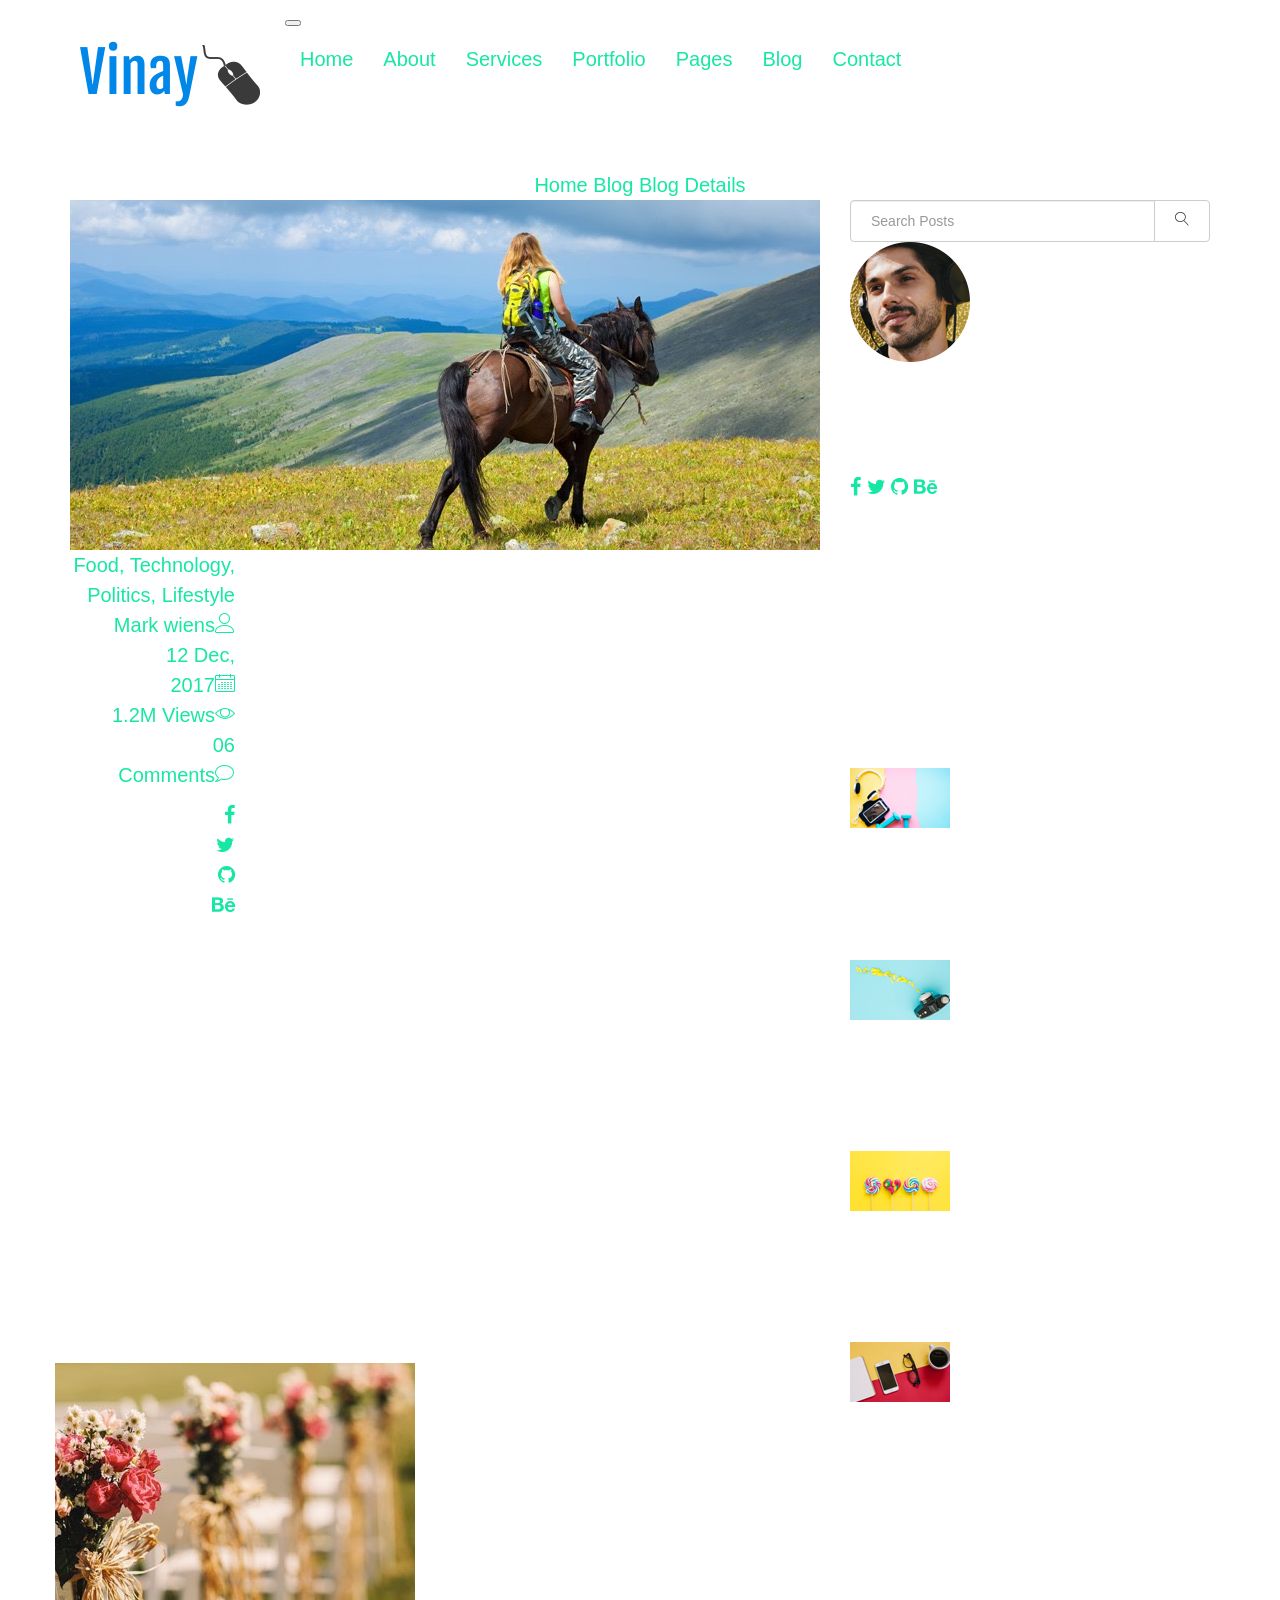
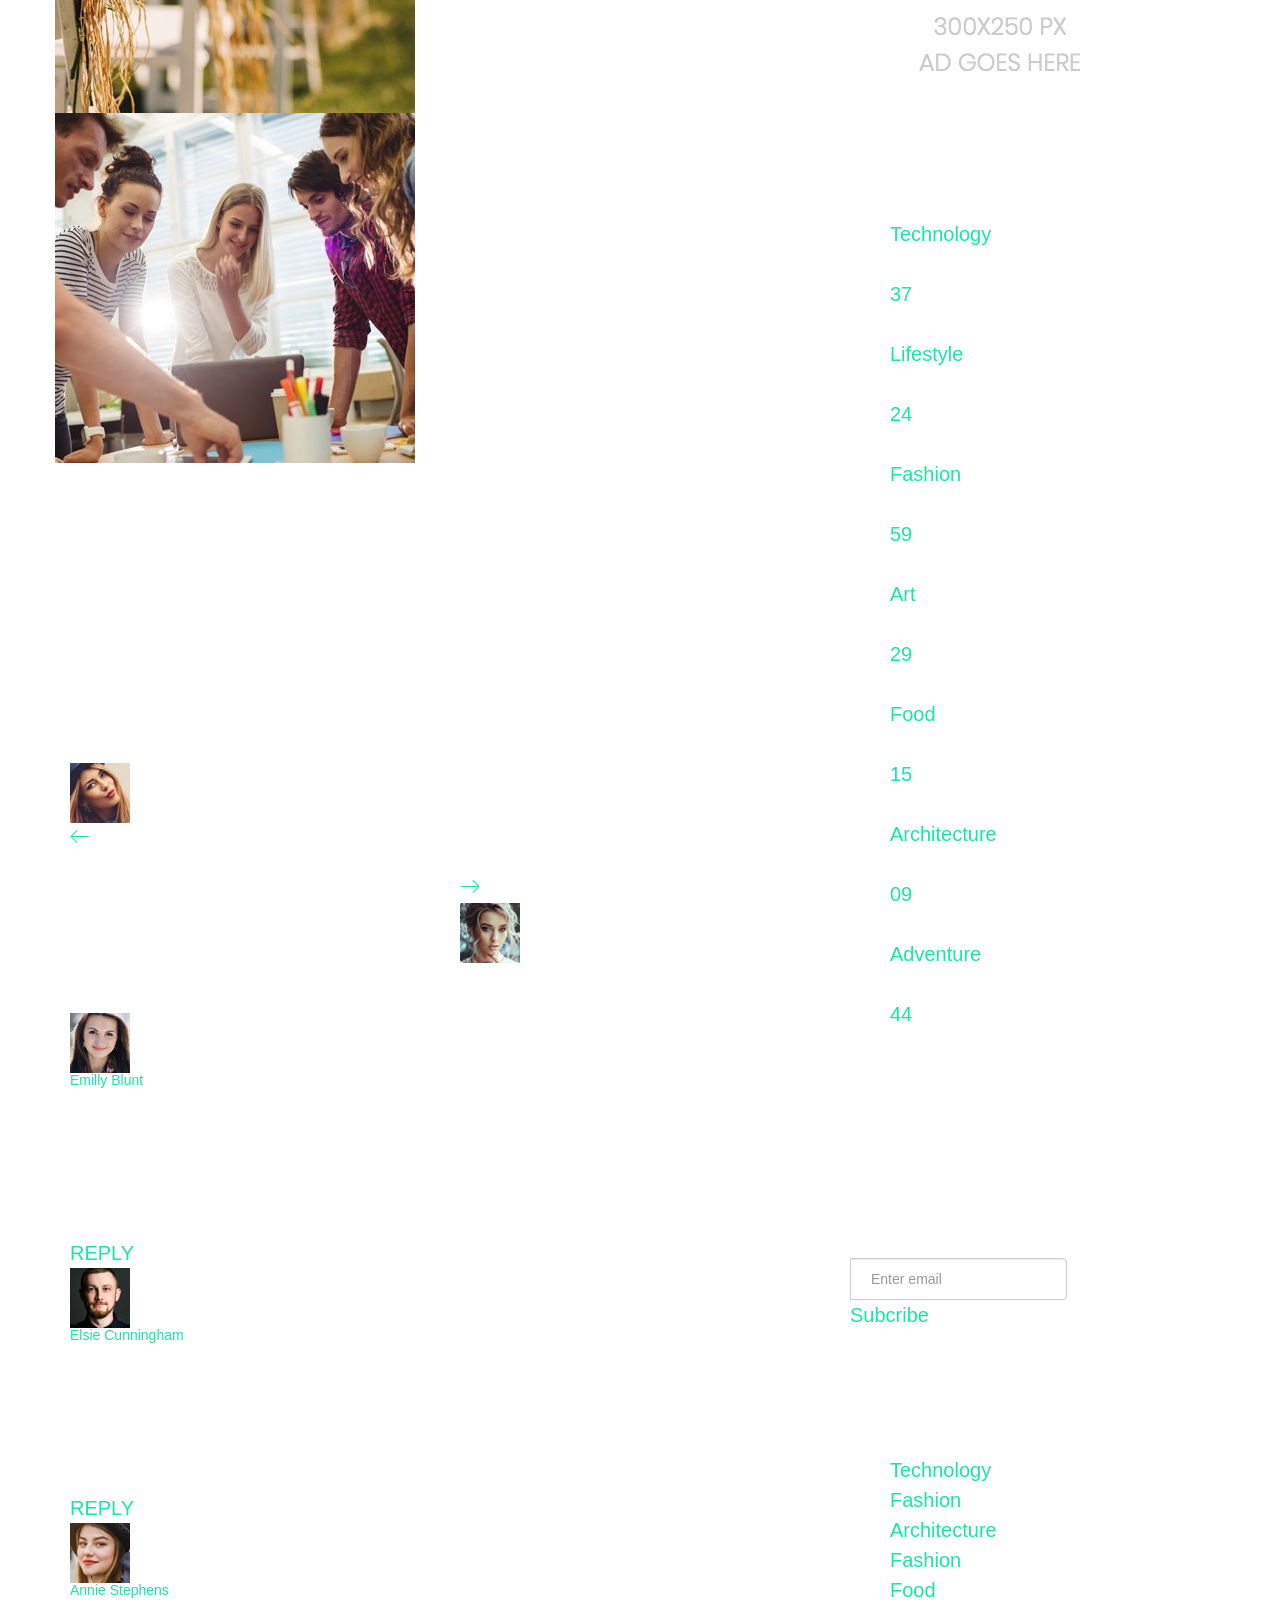
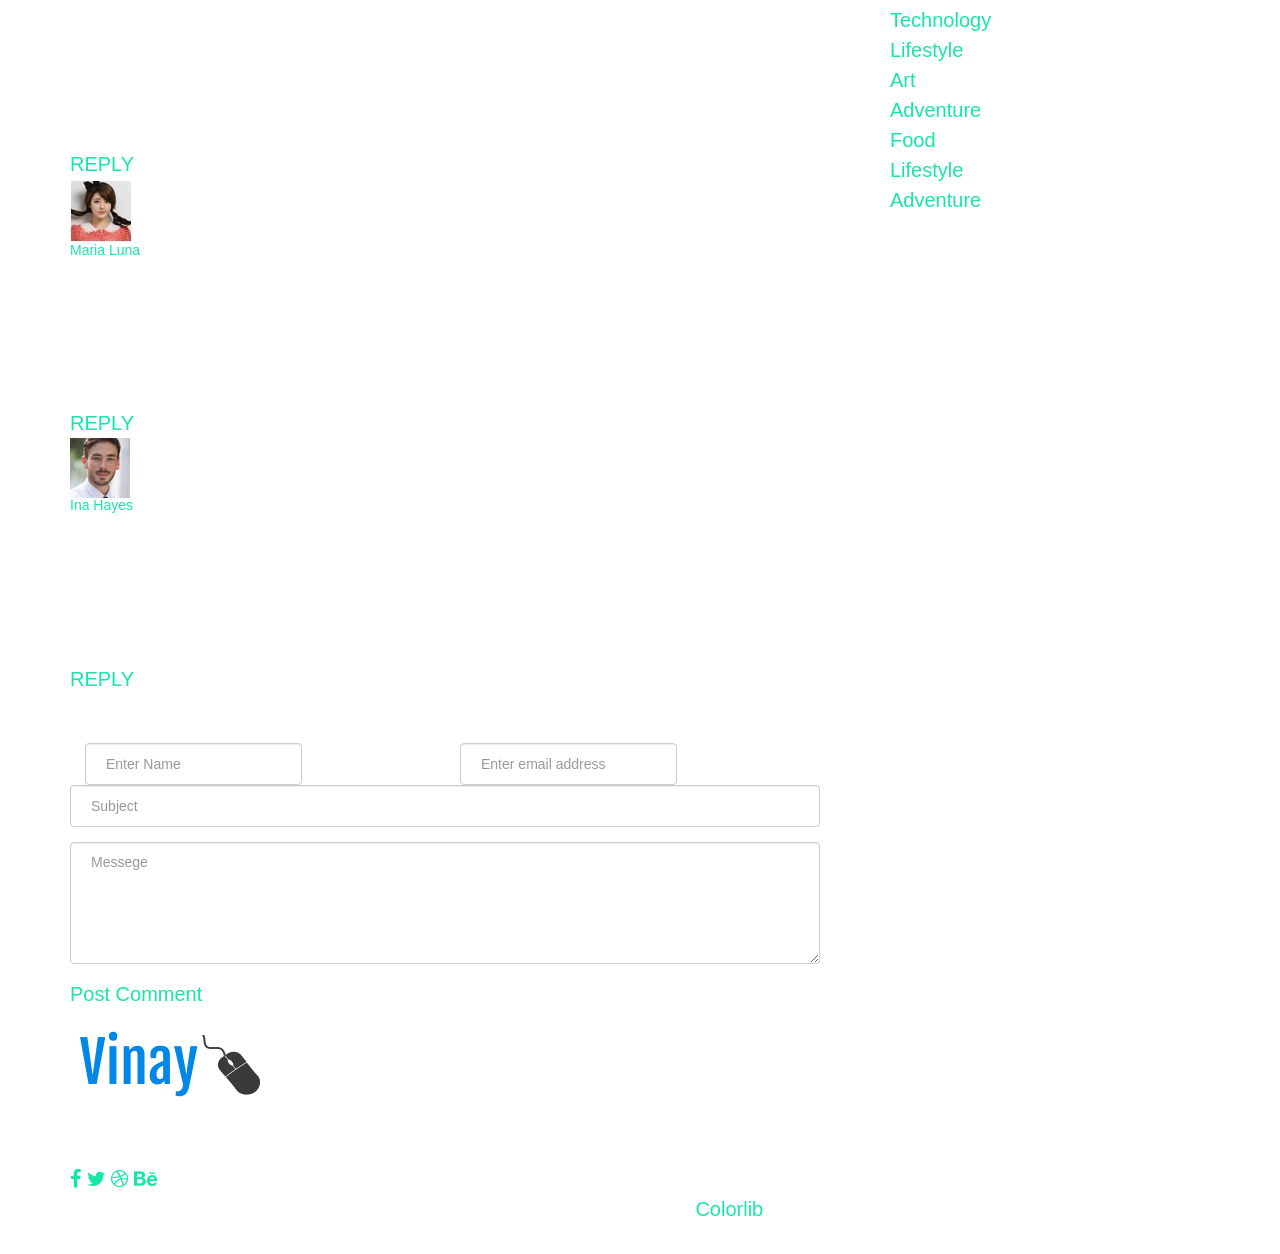
<file: single-blog.html>
<!doctype html>
<html lang="en">

<head>
	<!-- Required meta tags -->
	<meta charset="utf-8">
	<meta name="viewport" content="width=device-width, initial-scale=1, shrink-to-fit=no">
	<link rel="icon" href="img/favicon.png" type="image/png">
	<title>Blog Details</title>
	<!-- Bootstrap CSS -->
	<link rel="stylesheet" href="css/bootstrap.css">
	<link rel="stylesheet" href="vendors/linericon/style.css">
	<link rel="stylesheet" href="css/font-awesome.min.css">
	<link rel="stylesheet" href="vendors/owl-carousel/owl.carousel.min.css">
	<link rel="stylesheet" href="css/magnific-popup.css">
	<link rel="stylesheet" href="vendors/nice-select/css/nice-select.css">
	<!-- main css -->
	<link rel="stylesheet" href="css/style.css">
</head>

<body class="blog_version">

	<!--================ Start Header Area =================-->
	<header class="header_area">
		<div class="main_menu">
			<nav class="navbar navbar-expand-lg navbar-light">
				<div class="container">
					<!-- Brand and toggle get grouped for better mobile display -->
					<a class="navbar-brand logo_h" href="index.html"><img src="img/logo.png" alt=""></a>
					<button class="navbar-toggler" type="button" data-toggle="collapse" data-target="#navbarSupportedContent"
					 aria-controls="navbarSupportedContent" aria-expanded="false" aria-label="Toggle navigation">
						<span class="icon-bar"></span>
						<span class="icon-bar"></span>
						<span class="icon-bar"></span>
					</button>
					<!-- Collect the nav links, forms, and other content for toggling -->
					<div class="collapse navbar-collapse offset" id="navbarSupportedContent">
						<ul class="nav navbar-nav menu_nav justify-content-end">
							<li class="nav-item"><a class="nav-link" href="index.html">Home</a></li>
							<li class="nav-item"><a class="nav-link" href="about.html">About</a></li>
							<li class="nav-item"><a class="nav-link" href="services.html">Services</a></li>
							<li class="nav-item"><a class="nav-link" href="portfolio.html">Portfolio</a></li>
							<li class="nav-item submenu dropdown">
								<a href="#" class="nav-link dropdown-toggle" data-toggle="dropdown" role="button" aria-haspopup="true"
								 aria-expanded="false">Pages</a>
								<ul class="dropdown-menu">
                                    <li class="nav-item"><a class="nav-link" href="elements.html">Elements</a></li>
                                    <li class="nav-item"><a class="nav-link" href="portfolio-details.html">Portfolio Details</a></li>
								</ul>
							</li>
							<li class="nav-item submenu dropdown active">
								<a href="#" class="nav-link dropdown-toggle" data-toggle="dropdown" role="button" aria-haspopup="true"
								 aria-expanded="false">Blog</a>
								<ul class="dropdown-menu">
									<li class="nav-item"><a class="nav-link" href="blog.html">Blog</a></li>
									<li class="nav-item"><a class="nav-link" href="single-blog.html">Blog Details</a></li>
								</ul>
							</li>
							<li class="nav-item"><a class="nav-link" href="contact.html">Contact</a></li>
						</ul>
					</div>
				</div>
			</nav>
		</div>
	</header>
	<!--================ End Header Area =================-->

    <!--================ Start Banner Area =================-->
    <section class="banner_area">
        <div class="banner_inner d-flex align-items-center">
            <div class="container">
                <div class="banner_content text-center">
                    <h2>Blog Details</h2>
                    <div class="page_link">
                        <a href="index.html">Home</a>
                        <a href="blog.html">Blog</a>
                        <a href="single-blog.html">Blog Details</a>
                    </div>
                </div>
            </div>
        </div>
    </section>
    <!--================ End Banner Area =================-->
    
    <!--================Blog Area =================-->
    <section class="blog_area single-post-area section_gap">
        <div class="container">
            <div class="row">
                <div class="col-lg-8 posts-list">
                    <div class="single-post row">
                        <div class="col-lg-12">
                            <div class="feature-img">
                                <img class="img-fluid" src="img/blog/feature-img1.jpg" alt="">
                            </div>									
                        </div>
                        <div class="col-lg-3  col-md-3">
                            <div class="blog_info text-right">
                                <div class="post_tag">
                                    <a href="#">Food,</a>
                                    <a class="active" href="#">Technology,</a>
                                    <a href="#">Politics,</a>
                                    <a href="#">Lifestyle</a>
                                </div>
                                <ul class="blog_meta list">
                                    <li><a href="#">Mark wiens<i class="lnr lnr-user"></i></a></li>
                                    <li><a href="#">12 Dec, 2017<i class="lnr lnr-calendar-full"></i></a></li>
                                    <li><a href="#">1.2M Views<i class="lnr lnr-eye"></i></a></li>
                                    <li><a href="#">06 Comments<i class="lnr lnr-bubble"></i></a></li>
                                </ul>
                                <ul class="social-links">
                                    <li><a href="#"><i class="fa fa-facebook"></i></a></li>
                                    <li><a href="#"><i class="fa fa-twitter"></i></a></li>
                                    <li><a href="#"><i class="fa fa-github"></i></a></li>
                                    <li><a href="#"><i class="fa fa-behance"></i></a></li>
                                </ul>
                            </div>
                        </div>
                        <div class="col-lg-9 col-md-9 blog_details">
                            <h2>Astronomy Binoculars A Great Alternative</h2>
                            <p class="excert">
                                MCSE boot camps have its supporters and its detractors. Some people do not understand why you should have to spend money on boot camp when you can get the MCSE study materials yourself at a fraction.
                            </p>
                            <p>
                                Boot camps have its supporters and its detractors. Some people do not understand why you should have to spend money on boot camp when you can get the MCSE study materials yourself at a fraction of the camp price. However, who has the willpower to actually sit through a self-imposed MCSE training. who has the willpower to actually sit through a self-imposed
                            </p>
                            <p>
                                Boot camps have its supporters and its detractors. Some people do not understand why you should have to spend money on boot camp when you can get the MCSE study materials yourself at a fraction of the camp price. However, who has the willpower to actually sit through a self-imposed MCSE training. who has the willpower to actually sit through a self-imposed
                            </p>
                        </div>
                        <div class="col-lg-12">
                            <div class="quotes">
                                MCSE boot camps have its supporters and its detractors. Some people do not understand why you should have to spend money on boot camp when you can get the MCSE study materials yourself at a fraction of the camp price. However, who has the willpower to actually sit through a self-imposed MCSE training.										
                            </div>
                            <div class="row">
                                <div class="col-6">
                                    <img class="img-fluid" src="img/blog/post-img1.jpg" alt="">
                                </div>
                                <div class="col-6">
                                    <img class="img-fluid" src="img/blog/post-img2.jpg" alt="">
                                </div>	
                                <div class="col-lg-12 mt-25">
                                    <p>
                                        MCSE boot camps have its supporters and its detractors. Some people do not understand why you should have to spend money on boot camp when you can get the MCSE study materials yourself at a fraction of the camp price. However, who has the willpower.
                                    </p>
                                    <p>
                                        MCSE boot camps have its supporters and its detractors. Some people do not understand why you should have to spend money on boot camp when you can get the MCSE study materials yourself at a fraction of the camp price. However, who has the willpower.
                                    </p>											
                                </div>									
                            </div>
                        </div>
                    </div>
                    <div class="navigation-area">
                        <div class="row">
                            <div class="col-lg-6 col-md-6 col-12 nav-left flex-row d-flex justify-content-start align-items-center">
                                <div class="thumb">
                                    <a href="#"><img class="img-fluid" src="img/blog/prev.jpg" alt=""></a>
                                </div>
                                <div class="arrow">
                                    <a href="#"><span class="lnr text-white lnr-arrow-left"></span></a>
                                </div>
                                <div class="detials">
                                    <p>Prev Post</p>
                                    <a href="#"><h4>Space The Final Frontier</h4></a>
                                </div>
                            </div>
                            <div class="col-lg-6 col-md-6 col-12 nav-right flex-row d-flex justify-content-end align-items-center">
                                <div class="detials">
                                    <p>Next Post</p>
                                    <a href="#"><h4>Telescopes 101</h4></a>
                                </div>
                                <div class="arrow">
                                    <a href="#"><span class="lnr text-white lnr-arrow-right"></span></a>
                                </div>
                                <div class="thumb">
                                    <a href="#"><img class="img-fluid" src="img/blog/next.jpg" alt=""></a>
                                </div>										
                            </div>									
                        </div>
                    </div>
                    <div class="comments-area">
                        <h4>05 Comments</h4>
                        <div class="comment-list">
                            <div class="single-comment justify-content-between d-flex">
                                <div class="user justify-content-between d-flex">
                                    <div class="thumb">
                                        <img src="img/blog/c1.jpg" alt="">
                                    </div>
                                    <div class="desc">
                                        <h5><a href="#">Emilly Blunt</a></h5>
                                        <p class="date">December 4, 2017 at 3:12 pm </p>
                                        <p class="comment">
                                            Never say goodbye till the end comes!
                                        </p>
                                    </div>
                                </div>
                                <div class="reply-btn">
                                        <a href="" class="btn-reply text-uppercase">reply</a> 
                                </div>
                            </div>
                        </div>	
                        <div class="comment-list left-padding">
                            <div class="single-comment justify-content-between d-flex">
                                <div class="user justify-content-between d-flex">
                                    <div class="thumb">
                                        <img src="img/blog/c2.jpg" alt="">
                                    </div>
                                    <div class="desc">
                                        <h5><a href="#">Elsie Cunningham</a></h5>
                                        <p class="date">December 4, 2017 at 3:12 pm </p>
                                        <p class="comment">
                                            Never say goodbye till the end comes!
                                        </p>
                                    </div>
                                </div>
                                <div class="reply-btn">
                                        <a href="" class="btn-reply text-uppercase">reply</a> 
                                </div>
                            </div>
                        </div>	
                        <div class="comment-list left-padding">
                            <div class="single-comment justify-content-between d-flex">
                                <div class="user justify-content-between d-flex">
                                    <div class="thumb">
                                        <img src="img/blog/c3.jpg" alt="">
                                    </div>
                                    <div class="desc">
                                        <h5><a href="#">Annie Stephens</a></h5>
                                        <p class="date">December 4, 2017 at 3:12 pm </p>
                                        <p class="comment">
                                            Never say goodbye till the end comes!
                                        </p>
                                    </div>
                                </div>
                                <div class="reply-btn">
                                        <a href="" class="btn-reply text-uppercase">reply</a> 
                                </div>
                            </div>
                        </div>	
                        <div class="comment-list">
                            <div class="single-comment justify-content-between d-flex">
                                <div class="user justify-content-between d-flex">
                                    <div class="thumb">
                                        <img src="img/blog/c4.jpg" alt="">
                                    </div>
                                    <div class="desc">
                                        <h5><a href="#">Maria Luna</a></h5>
                                        <p class="date">December 4, 2017 at 3:12 pm </p>
                                        <p class="comment">
                                            Never say goodbye till the end comes!
                                        </p>
                                    </div>
                                </div>
                                <div class="reply-btn">
                                        <a href="" class="btn-reply text-uppercase">reply</a> 
                                </div>
                            </div>
                        </div>	
                        <div class="comment-list">
                            <div class="single-comment justify-content-between d-flex">
                                <div class="user justify-content-between d-flex">
                                    <div class="thumb">
                                        <img src="img/blog/c5.jpg" alt="">
                                    </div>
                                    <div class="desc">
                                        <h5><a href="#">Ina Hayes</a></h5>
                                        <p class="date">December 4, 2017 at 3:12 pm </p>
                                        <p class="comment">
                                            Never say goodbye till the end comes!
                                        </p>
                                    </div>
                                </div>
                                <div class="reply-btn">
                                        <a href="" class="btn-reply text-uppercase">reply</a> 
                                </div>
                            </div>
                        </div>	                                             				
                    </div>
                    <div class="comment-form">
                        <h4>Leave a Reply</h4>
                        <form>
                            <div class="form-group form-inline">
                                <div class="form-group col-lg-6 col-md-6 name">
                                <input type="text" class="form-control" id="name" placeholder="Enter Name" onfocus="this.placeholder = ''" onblur="this.placeholder = 'Enter Name'">
                                </div>
                                <div class="form-group col-lg-6 col-md-6 email">
                                <input type="email" class="form-control" id="email" placeholder="Enter email address" onfocus="this.placeholder = ''" onblur="this.placeholder = 'Enter email address'">
                                </div>										
                            </div>
                            <div class="form-group">
                                <input type="text" class="form-control" id="subject" placeholder="Subject" onfocus="this.placeholder = ''" onblur="this.placeholder = 'Subject'">
                            </div>
                            <div class="form-group">
                                <textarea class="form-control mb-10" rows="5" name="message" placeholder="Messege" onfocus="this.placeholder = ''" onblur="this.placeholder = 'Messege'" required=""></textarea>
                            </div>
                            <a href="#" class="primary-btn primary_btn"><span>Post Comment</span></a>	
                        </form>
                    </div>
                </div>
                <div class="col-lg-4">
                    <div class="blog_right_sidebar">
                        <aside class="single_sidebar_widget search_widget">
                            <div class="input-group">
                                <input type="text" class="form-control" placeholder="Search Posts">
                                <span class="input-group-btn">
                                    <button class="btn btn-default" type="button"><i class="lnr lnr-magnifier"></i></button>
                                </span>
                            </div><!-- /input-group -->
                            <div class="br"></div>
                        </aside>
                        <aside class="single_sidebar_widget author_widget">
                            <img class="author_img rounded-circle" src="img/blog/author.png" alt="">
                            <h4>Charlie Barber</h4>
                            <p>Senior blog writer</p>
                            <div class="social_icon">
                                <a href="#"><i class="fa fa-facebook"></i></a>
                                <a href="#"><i class="fa fa-twitter"></i></a>
                                <a href="#"><i class="fa fa-github"></i></a>
                                <a href="#"><i class="fa fa-behance"></i></a>
                            </div>
                            <p>Boot camps have its supporters andit sdetractors. Some people do not understand why you should have to spend money on boot camp when you can get. Boot camps have itssuppor ters andits detractors.</p>
                            <div class="br"></div>
                        </aside>
                        <aside class="single_sidebar_widget popular_post_widget">
                            <h3 class="widget_title">Popular Posts</h3>
                            <div class="media post_item">
                                <img src="img/blog/popular-post/post1.jpg" alt="post">
                                <div class="media-body">
                                    <a href="blog-details.html"><h3>Space The Final Frontier</h3></a>
                                    <p>02 Hours ago</p>
                                </div>
                            </div>
                            <div class="media post_item">
                                <img src="img/blog/popular-post/post2.jpg" alt="post">
                                <div class="media-body">
                                    <a href="blog-details.html"><h3>The Amazing Hubble</h3></a>
                                    <p>02 Hours ago</p>
                                </div>
                            </div>
                            <div class="media post_item">
                                <img src="img/blog/popular-post/post3.jpg" alt="post">
                                <div class="media-body">
                                    <a href="blog-details.html"><h3>Astronomy Or Astrology</h3></a>
                                    <p>03 Hours ago</p>
                                </div>
                            </div>
                            <div class="media post_item">
                                <img src="img/blog/popular-post/post4.jpg" alt="post">
                                <div class="media-body">
                                    <a href="blog-details.html"><h3>Asteroids telescope</h3></a>
                                    <p>01 Hours ago</p>
                                </div>
                            </div>
                            <div class="br"></div>
                        </aside>
                        <aside class="single_sidebar_widget ads_widget">
                            <a href="#"><img class="img-fluid" src="img/blog/add.jpg" alt=""></a>
                            <div class="br"></div>
                        </aside>
                        <aside class="single_sidebar_widget post_category_widget">
                            <h4 class="widget_title">Post Catgories</h4>
                            <ul class="list cat-list">
                                <li>
                                    <a href="#" class="d-flex justify-content-between">
                                        <p>Technology</p>
                                        <p>37</p>
                                    </a>
                                </li>
                                <li>
                                    <a href="#" class="d-flex justify-content-between">
                                        <p>Lifestyle</p>
                                        <p>24</p>
                                    </a>
                                </li>
                                <li>
                                    <a href="#" class="d-flex justify-content-between">
                                        <p>Fashion</p>
                                        <p>59</p>
                                    </a>
                                </li>
                                <li>
                                    <a href="#" class="d-flex justify-content-between">
                                        <p>Art</p>
                                        <p>29</p>
                                    </a>
                                </li>
                                <li>
                                    <a href="#" class="d-flex justify-content-between">
                                        <p>Food</p>
                                        <p>15</p>
                                    </a>
                                </li>
                                <li>
                                    <a href="#" class="d-flex justify-content-between">
                                        <p>Architecture</p>
                                        <p>09</p>
                                    </a>
                                </li>
                                <li>
                                    <a href="#" class="d-flex justify-content-between">
                                        <p>Adventure</p>
                                        <p>44</p>
                                    </a>
                                </li>															
                            </ul>
                            <div class="br"></div>
                        </aside>
                        <aside class="single-sidebar-widget newsletter_widget">
                            <h4 class="widget_title">Newsletter</h4>
                            <p>
                            Here, I focus on a range of items and features that we use in life without
                            giving them a second thought.
                            </p>
                            <div class="form-group d-flex flex-row">
                                <div class="input-group">
                                    <div class="input-group-prepend">
                                        <div class="input-group-text"><i class="fa fa-envelope" aria-hidden="true"></i></div>
                                    </div>
                                    <input type="text" class="form-control" id="inlineFormInputGroup" placeholder="Enter email" onfocus="this.placeholder = ''" onblur="this.placeholder = 'Enter email'">
                                </div>
                                <a href="#" class="bbtns">Subcribe</a>
                            </div>	
                            <p class="text-bottom">You can unsubscribe at any time</p>	
                            <div class="br"></div>							
                        </aside>
                        <aside class="single-sidebar-widget tag_cloud_widget">
                            <h4 class="widget_title">Tag Clouds</h4>
                            <ul class="list">
                                <li><a href="#">Technology</a></li>
                                <li><a href="#">Fashion</a></li>
                                <li><a href="#">Architecture</a></li>
                                <li><a href="#">Fashion</a></li>
                                <li><a href="#">Food</a></li>
                                <li><a href="#">Technology</a></li>
                                <li><a href="#">Lifestyle</a></li>
                                <li><a href="#">Art</a></li>
                                <li><a href="#">Adventure</a></li>
                                <li><a href="#">Food</a></li>
                                <li><a href="#">Lifestyle</a></li>
                                <li><a href="#">Adventure</a></li>
                            </ul>
                        </aside>
                    </div>
                </div>
            </div>
        </div>
    </section>
    <!--================Blog Area =================-->
        
    <!--================Footer Area =================-->
	<footer class="footer_area">
        <div class="container">
            <div class="row justify-content-center">
                <div class="col-lg-12">
                    <div class="footer_top flex-column">
                        <div class="footer_logo">
                            <a href="#">
                                <img src="img/logo.png" alt="">
                            </a>
                            <h4>Follow Me</h4>
                        </div>
                        <div class="footer_social">
                            <a href="#"><i class="fa fa-facebook"></i></a>
                            <a href="#"><i class="fa fa-twitter"></i></a>
                            <a href="#"><i class="fa fa-dribbble"></i></a>
                            <a href="#"><i class="fa fa-behance"></i></a>
                        </div>
                    </div>
                </div>
            </div>
            <div class="row footer_bottom justify-content-center">
                <p class="col-lg-8 col-sm-12 footer-text">
                    <!-- Link back to Colorlib can't be removed. Template is licensed under CC BY 3.0. -->
Copyright &copy;<script>document.write(new Date().getFullYear());</script> All rights reserved | This template is made with <i class="fa fa-heart-o" aria-hidden="true"></i> by <a href="https://colorlib.com" target="_blank">Colorlib</a>
<!-- Link back to Colorlib can't be removed. Template is licensed under CC BY 3.0. --></p>
            </div>
        </div>
    </footer>
    <!--================End Footer Area =================-->
       
        <!-- Optional JavaScript -->
        <!-- jQuery first, then Popper.js, then Bootstrap JS -->
        <script src="js/jquery-3.2.1.min.js"></script>
        <script src="js/popper.js"></script>
        <script src="js/bootstrap.min.js"></script>
        <script src="js/stellar.js"></script>
        <script src="vendors/lightbox/simpleLightbox.min.js"></script>
        <script src="vendors/nice-select/js/jquery.nice-select.min.js"></script>
        <script src="vendors/isotope/imagesloaded.pkgd.min.js"></script>
        <script src="vendors/isotope/isotope-min.js"></script>
        <script src="vendors/owl-carousel/owl.carousel.min.js"></script>
        <script src="js/jquery.ajaxchimp.min.js"></script>
        <script src="js/mail-script.js"></script>
        <script src="js/theme.js"></script>
    </body>
    </html>
</file>
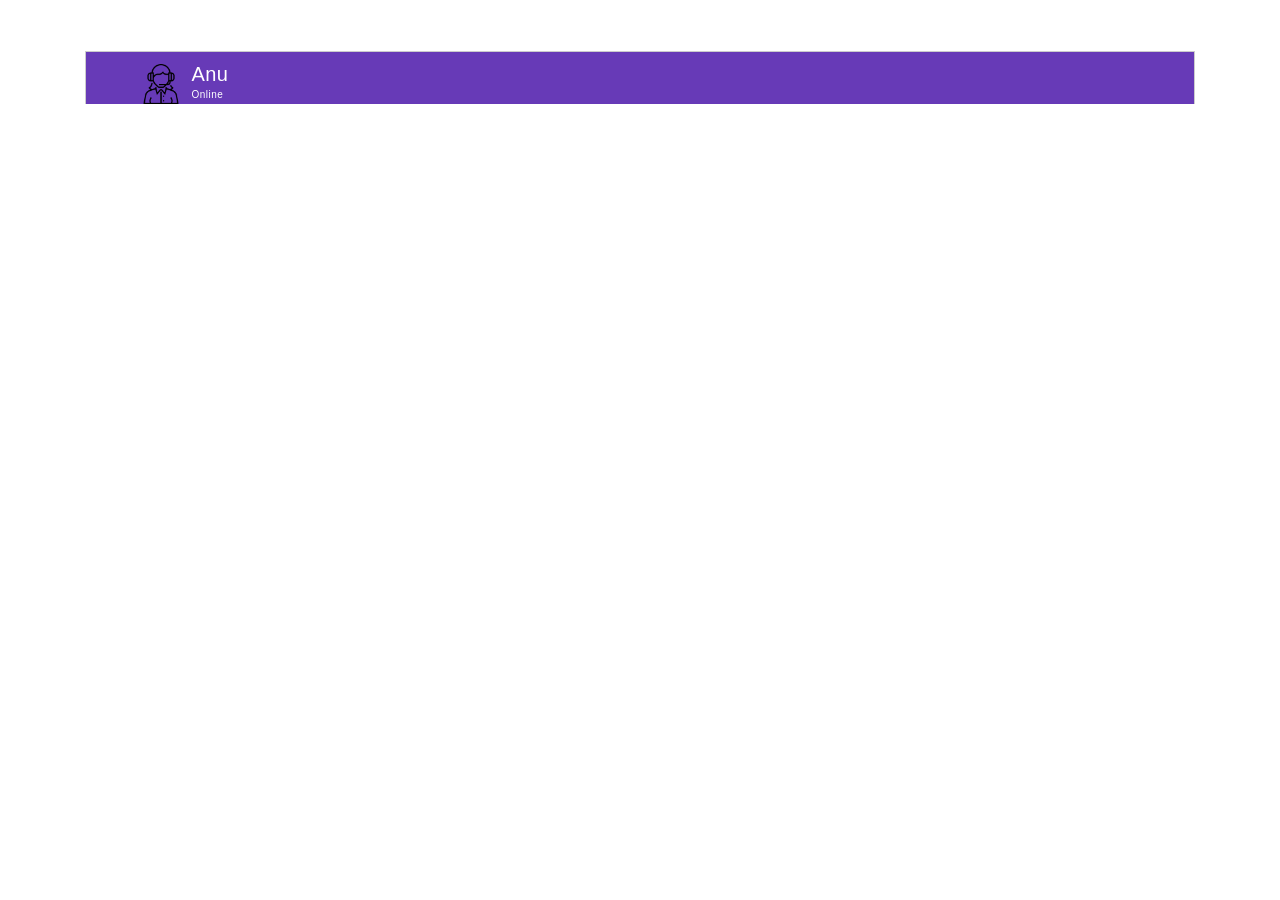
<file: chatbot/chatboxui.html>
<!DOCTYPE html>
<html>
<head>
	<title>Chat Box UI Design</title>
	<link rel="stylesheet" type="text/css" href="style.css">
	<link rel="stylesheet" type="text/css" href="https://stackpath.bootstrapcdn.com/bootstrap/4.4.1/css/bootstrap.min.css">
	<link rel="stylesheet" type="text/css" href="https://stackpath.bootstrapcdn.com/font-awesome/4.7.0/css/font-awesome.min.css">
</head>
<body>
	<div class="container">
		<div class="msg-header">
			<div class="msg-header-img">
				<img src="assistant.png">
			</div>
			<div class="active">
				<h4>Anu</h4>
				<h6>Online</h6>
			</div>
		</div>
	</div>

	<!-- <div class="credits">
		Icons made by 
		<a href="https://www.flaticon.com/authors/monkik" title="monkik">
			monkik
		</a>
		from
		<a href="https://www.flaticon.com/" title="Flaticon">www.flaticon.com
		</a>
	</div>-->
</body>
</html>
</file>
<file: vendors/linericon/style.css>
@font-face {
	font-family: 'Linearicons-Free';
	src:url('fonts/Linearicons-Free.eot?w118d');
	src:url('fonts/Linearicons-Free.eot?#iefixw118d') format('embedded-opentype'),
		url('fonts/Linearicons-Free.woff2?w118d') format('woff2'),
		url('fonts/Linearicons-Free.woff?w118d') format('woff'),
		url('fonts/Linearicons-Free.ttf?w118d') format('truetype'),
		url('fonts/Linearicons-Free.svg?w118d#Linearicons-Free') format('svg');
	font-weight: normal;
	font-style: normal;
}

.lnr {
	font-family: 'Linearicons-Free';
	speak: none;
	font-style: normal;
	font-weight: normal;
	font-variant: normal;
	text-transform: none;
	line-height: 1;

	/* Better Font Rendering =========== */
	-webkit-font-smoothing: antialiased;
	-moz-osx-font-smoothing: grayscale;
}

.lnr-home:before {
	content: "\e800";
}
.lnr-apartment:before {
	content: "\e801";
}
.lnr-pencil:before {
	content: "\e802";
}
.lnr-magic-wand:before {
	content: "\e803";
}
.lnr-drop:before {
	content: "\e804";
}
.lnr-lighter:before {
	content: "\e805";
}
.lnr-poop:before {
	content: "\e806";
}
.lnr-sun:before {
	content: "\e807";
}
.lnr-moon:before {
	content: "\e808";
}
.lnr-cloud:before {
	content: "\e809";
}
.lnr-cloud-upload:before {
	content: "\e80a";
}
.lnr-cloud-download:before {
	content: "\e80b";
}
.lnr-cloud-sync:before {
	content: "\e80c";
}
.lnr-cloud-check:before {
	content: "\e80d";
}
.lnr-database:before {
	content: "\e80e";
}
.lnr-lock:before {
	content: "\e80f";
}
.lnr-cog:before {
	content: "\e810";
}
.lnr-trash:before {
	content: "\e811";
}
.lnr-dice:before {
	content: "\e812";
}
.lnr-heart:before {
	content: "\e813";
}
.lnr-star:before {
	content: "\e814";
}
.lnr-star-half:before {
	content: "\e815";
}
.lnr-star-empty:before {
	content: "\e816";
}
.lnr-flag:before {
	content: "\e817";
}
.lnr-envelope:before {
	content: "\e818";
}
.lnr-paperclip:before {
	content: "\e819";
}
.lnr-inbox:before {
	content: "\e81a";
}
.lnr-eye:before {
	content: "\e81b";
}
.lnr-printer:before {
	content: "\e81c";
}
.lnr-file-empty:before {
	content: "\e81d";
}
.lnr-file-add:before {
	content: "\e81e";
}
.lnr-enter:before {
	content: "\e81f";
}
.lnr-exit:before {
	content: "\e820";
}
.lnr-graduation-hat:before {
	content: "\e821";
}
.lnr-license:before {
	content: "\e822";
}
.lnr-music-note:before {
	content: "\e823";
}
.lnr-film-play:before {
	content: "\e824";
}
.lnr-camera-video:before {
	content: "\e825";
}
.lnr-camera:before {
	content: "\e826";
}
.lnr-picture:before {
	content: "\e827";
}
.lnr-book:before {
	content: "\e828";
}
.lnr-bookmark:before {
	content: "\e829";
}
.lnr-user:before {
	content: "\e82a";
}
.lnr-users:before {
	content: "\e82b";
}
.lnr-shirt:before {
	content: "\e82c";
}
.lnr-store:before {
	content: "\e82d";
}
.lnr-cart:before {
	content: "\e82e";
}
.lnr-tag:before {
	content: "\e82f";
}
.lnr-phone-handset:before {
	content: "\e830";
}
.lnr-phone:before {
	content: "\e831";
}
.lnr-pushpin:before {
	content: "\e832";
}
.lnr-map-marker:before {
	content: "\e833";
}
.lnr-map:before {
	content: "\e834";
}
.lnr-location:before {
	content: "\e835";
}
.lnr-calendar-full:before {
	content: "\e836";
}
.lnr-keyboard:before {
	content: "\e837";
}
.lnr-spell-check:before {
	content: "\e838";
}
.lnr-screen:before {
	content: "\e839";
}
.lnr-smartphone:before {
	content: "\e83a";
}
.lnr-tablet:before {
	content: "\e83b";
}
.lnr-laptop:before {
	content: "\e83c";
}
.lnr-laptop-phone:before {
	content: "\e83d";
}
.lnr-power-switch:before {
	content: "\e83e";
}
.lnr-bubble:before {
	content: "\e83f";
}
.lnr-heart-pulse:before {
	content: "\e840";
}
.lnr-construction:before {
	content: "\e841";
}
.lnr-pie-chart:before {
	content: "\e842";
}
.lnr-chart-bars:before {
	content: "\e843";
}
.lnr-gift:before {
	content: "\e844";
}
.lnr-diamond:before {
	content: "\e845";
}
.lnr-linearicons:before {
	content: "\e846";
}
.lnr-dinner:before {
	content: "\e847";
}
.lnr-coffee-cup:before {
	content: "\e848";
}
.lnr-leaf:before {
	content: "\e849";
}
.lnr-paw:before {
	content: "\e84a";
}
.lnr-rocket:before {
	content: "\e84b";
}
.lnr-briefcase:before {
	content: "\e84c";
}
.lnr-bus:before {
	content: "\e84d";
}
.lnr-car:before {
	content: "\e84e";
}
.lnr-train:before {
	content: "\e84f";
}
.lnr-bicycle:before {
	content: "\e850";
}
.lnr-wheelchair:before {
	content: "\e851";
}
.lnr-select:before {
	content: "\e852";
}
.lnr-earth:before {
	content: "\e853";
}
.lnr-smile:before {
	content: "\e854";
}
.lnr-sad:before {
	content: "\e855";
}
.lnr-neutral:before {
	content: "\e856";
}
.lnr-mustache:before {
	content: "\e857";
}
.lnr-alarm:before {
	content: "\e858";
}
.lnr-bullhorn:before {
	content: "\e859";
}
.lnr-volume-high:before {
	content: "\e85a";
}
.lnr-volume-medium:before {
	content: "\e85b";
}
.lnr-volume-low:before {
	content: "\e85c";
}
.lnr-volume:before {
	content: "\e85d";
}
.lnr-mic:before {
	content: "\e85e";
}
.lnr-hourglass:before {
	content: "\e85f";
}
.lnr-undo:before {
	content: "\e860";
}
.lnr-redo:before {
	content: "\e861";
}
.lnr-sync:before {
	content: "\e862";
}
.lnr-history:before {
	content: "\e863";
}
.lnr-clock:before {
	content: "\e864";
}
.lnr-download:before {
	content: "\e865";
}
.lnr-upload:before {
	content: "\e866";
}
.lnr-enter-down:before {
	content: "\e867";
}
.lnr-exit-up:before {
	content: "\e868";
}
.lnr-bug:before {
	content: "\e869";
}
.lnr-code:before {
	content: "\e86a";
}
.lnr-link:before {
	content: "\e86b";
}
.lnr-unlink:before {
	content: "\e86c";
}
.lnr-thumbs-up:before {
	content: "\e86d";
}
.lnr-thumbs-down:before {
	content: "\e86e";
}
.lnr-magnifier:before {
	content: "\e86f";
}
.lnr-cross:before {
	content: "\e870";
}
.lnr-menu:before {
	content: "\e871";
}
.lnr-list:before {
	content: "\e872";
}
.lnr-chevron-up:before {
	content: "\e873";
}
.lnr-chevron-down:before {
	content: "\e874";
}
.lnr-chevron-left:before {
	content: "\e875";
}
.lnr-chevron-right:before {
	content: "\e876";
}
.lnr-arrow-up:before {
	content: "\e877";
}
.lnr-arrow-down:before {
	content: "\e878";
}
.lnr-arrow-left:before {
	content: "\e879";
}
.lnr-arrow-right:before {
	content: "\e87a";
}
.lnr-move:before {
	content: "\e87b";
}
.lnr-warning:before {
	content: "\e87c";
}
.lnr-question-circle:before {
	content: "\e87d";
}
.lnr-menu-circle:before {
	content: "\e87e";
}
.lnr-checkmark-circle:before {
	content: "\e87f";
}
.lnr-cross-circle:before {
	content: "\e880";
}
.lnr-plus-circle:before {
	content: "\e881";
}
.lnr-circle-minus:before {
	content: "\e882";
}
.lnr-arrow-up-circle:before {
	content: "\e883";
}
.lnr-arrow-down-circle:before {
	content: "\e884";
}
.lnr-arrow-left-circle:before {
	content: "\e885";
}
.lnr-arrow-right-circle:before {
	content: "\e886";
}
.lnr-chevron-up-circle:before {
	content: "\e887";
}
.lnr-chevron-down-circle:before {
	content: "\e888";
}
.lnr-chevron-left-circle:before {
	content: "\e889";
}
.lnr-chevron-right-circle:before {
	content: "\e88a";
}
.lnr-crop:before {
	content: "\e88b";
}
.lnr-frame-expand:before {
	content: "\e88c";
}
.lnr-frame-contract:before {
	content: "\e88d";
}
.lnr-layers:before {
	content: "\e88e";
}
.lnr-funnel:before {
	content: "\e88f";
}
.lnr-text-format:before {
	content: "\e890";
}
.lnr-text-format-remove:before {
	content: "\e891";
}
.lnr-text-size:before {
	content: "\e892";
}
.lnr-bold:before {
	content: "\e893";
}
.lnr-italic:before {
	content: "\e894";
}
.lnr-underline:before {
	content: "\e895";
}
.lnr-strikethrough:before {
	content: "\e896";
}
.lnr-highlight:before {
	content: "\e897";
}
.lnr-text-align-left:before {
	content: "\e898";
}
.lnr-text-align-center:before {
	content: "\e899";
}
.lnr-text-align-right:before {
	content: "\e89a";
}
.lnr-text-align-justify:before {
	content: "\e89b";
}
.lnr-line-spacing:before {
	content: "\e89c";
}
.lnr-indent-increase:before {
	content: "\e89d";
}
.lnr-indent-decrease:before {
	content: "\e89e";
}
.lnr-pilcrow:before {
	content: "\e89f";
}
.lnr-direction-ltr:before {
	content: "\e8a0";
}
.lnr-direction-rtl:before {
	content: "\e8a1";
}
.lnr-page-break:before {
	content: "\e8a2";
}
.lnr-sort-alpha-asc:before {
	content: "\e8a3";
}
.lnr-sort-amount-asc:before {
	content: "\e8a4";
}
.lnr-hand:before {
	content: "\e8a5";
}
.lnr-pointer-up:before {
	content: "\e8a6";
}
.lnr-pointer-right:before {
	content: "\e8a7";
}
.lnr-pointer-down:before {
	content: "\e8a8";
}
.lnr-pointer-left:before {
	content: "\e8a9";
}
</file>
<file: vendors/nice-select/css/nice-select.css>
.nice-select {
  -webkit-tap-highlight-color: transparent;
  background-color: #fff;
  border-radius: 5px;
  border: solid 1px #e8e8e8;
  box-sizing: border-box;
  clear: both;
  cursor: pointer;
  display: block;
  float: left;
  font-family: inherit;
  font-size: 14px;
  font-weight: normal;
  height: 42px;
  line-height: 40px;
  outline: none;
  padding-left: 18px;
  padding-right: 30px;
  position: relative;
  text-align: left !important;
  -webkit-transition: all 0.2s ease-in-out;
  transition: all 0.2s ease-in-out;
  -webkit-user-select: none;
     -moz-user-select: none;
      -ms-user-select: none;
          user-select: none;
  white-space: nowrap;
  width: auto; }
  .nice-select:hover {
    border-color: #dbdbdb; }
  .nice-select:active, .nice-select.open, .nice-select:focus {
    border-color: #999; }
  .nice-select:after {
    border-bottom: 2px solid #999;
    border-right: 2px solid #999;
    content: '';
    display: block;
    height: 5px;
    margin-top: -4px;
    pointer-events: none;
    position: absolute;
    right: 12px;
    top: 50%;
    -webkit-transform-origin: 66% 66%;
        -ms-transform-origin: 66% 66%;
            transform-origin: 66% 66%;
    -webkit-transform: rotate(45deg);
        -ms-transform: rotate(45deg);
            transform: rotate(45deg);
    -webkit-transition: all 0.15s ease-in-out;
    transition: all 0.15s ease-in-out;
    width: 5px; }
  .nice-select.open:after {
    -webkit-transform: rotate(-135deg);
        -ms-transform: rotate(-135deg);
            transform: rotate(-135deg); }
  .nice-select.open .list {
    opacity: 1;
    pointer-events: auto;
    -webkit-transform: scale(1) translateY(0);
        -ms-transform: scale(1) translateY(0);
            transform: scale(1) translateY(0); }
  .nice-select.disabled {
    border-color: #ededed;
    color: #999;
    pointer-events: none; }
    .nice-select.disabled:after {
      border-color: #cccccc; }
  .nice-select.wide {
    width: 100%; }
    .nice-select.wide .list {
      left: 0 !important;
      right: 0 !important; }
  .nice-select.right {
    float: right; }
    .nice-select.right .list {
      left: auto;
      right: 0; }
  .nice-select.small {
    font-size: 12px;
    height: 36px;
    line-height: 34px; }
    .nice-select.small:after {
      height: 4px;
      width: 4px; }
    .nice-select.small .option {
      line-height: 34px;
      min-height: 34px; }
  .nice-select .list {
    background-color: #fff;
    border-radius: 5px;
    box-shadow: 0 0 0 1px rgba(68, 68, 68, 0.11);
    box-sizing: border-box;
    margin-top: 4px;
    opacity: 0;
    overflow: hidden;
    padding: 0;
    pointer-events: none;
    position: absolute;
    top: 100%;
    left: 0;
    -webkit-transform-origin: 50% 0;
        -ms-transform-origin: 50% 0;
            transform-origin: 50% 0;
    -webkit-transform: scale(0.75) translateY(-21px);
        -ms-transform: scale(0.75) translateY(-21px);
            transform: scale(0.75) translateY(-21px);
    -webkit-transition: all 0.2s cubic-bezier(0.5, 0, 0, 1.25), opacity 0.15s ease-out;
    transition: all 0.2s cubic-bezier(0.5, 0, 0, 1.25), opacity 0.15s ease-out;
    z-index: 9; }
    .nice-select .list:hover .option:not(:hover) {
      background-color: transparent !important; }
  .nice-select .option {
    cursor: pointer;
    font-weight: 400;
    line-height: 40px;
    list-style: none;
    min-height: 40px;
    outline: none;
    padding-left: 18px;
    padding-right: 29px;
    text-align: left;
    -webkit-transition: all 0.2s;
    transition: all 0.2s; }
    .nice-select .option:hover, .nice-select .option.focus, .nice-select .option.selected.focus {
      background-color: #f6f6f6; }
    .nice-select .option.selected {
      font-weight: bold; }
    .nice-select .option.disabled {
      background-color: transparent;
      color: #999;
      cursor: default; }

.no-csspointerevents .nice-select .list {
  display: none; }

.no-csspointerevents .nice-select.open .list {
  display: block; }
</file>
<file: css/style.css>
@font-face {
    font-family: 'icomoon';
    src: url("../fonts/icomoon/icomoon.eot?srf3rx");
    src: url("../fonts/icomoon/icomoon.eot?srf3rx#iefix") format("embedded-opentype"), url("../fonts/icomoon/icomoon.ttf?srf3rx") format("truetype"), url("../fonts/icomoon/icomoon.woff?srf3rx") format("woff"), url("../fonts/icomoon/icomoon.svg?srf3rx#icomoon") format("svg");
    font-weight: normal;
    font-style: normal;
}


/* =======================================================
*
* 	Template Style 
*	Edit this section
*
* ======================================================= */

body {
    font-family: "Source Sans Pro", Arial, sans-serif;
    font-weight: 300;
    font-size: 20px;
    line-height: 1.5;
    color: #7f7f7f;
    color: rgba(255, 255, 255, 0.7);
    background: #fff;
    height: 100%;
    position: relative;
    background-size: cover;
    background-attachment: fixed;
    background-repeat: no-repeat;
}

@media screen and (max-width: 768px) {
    body {
        background-position: center center;
        background-repeat: no-repeat;
    }
}

a {
    color: #17e7a4;
    -webkit-transition: 0.5s;
    -o-transition: 0.5s;
    transition: 0.5s;
}

a:hover,
a:active,
a:focus {
    color: #17e7a4;
    outline: none;
}

p {
    margin-bottom: 1.5em;
}

h1,
h2,
h3,
h4,
h5,
h6 {
    color: #fff;
    font-family: "Source Sans Pro", Arial, sans-serif;
    font-weight: 400;
    margin: 0 0 30px 0;
}

::-webkit-selection {
    color: #fff;
    background: #17e7a4;
}

::-moz-selection {
    color: #fff;
    background: #17e7a4;
}

::selection {
    color: #fff;
    background: #17e7a4;
}

#fh5co-main {
    max-width: 760px;
    min-height: 600px;
    margin: 5em auto 5em auto;
    position: relative;
    background: rgba(0, 0, 0, 0.85);
    overflow: hidden;
    -webkit-border-radius: 7px;
    -moz-border-radius: 7px;
    -ms-border-radius: 7px;
    border-radius: 7px;
    -webkit-transition: 0.5s;
    -o-transition: 0.5s;
    transition: 0.5s;
}

@media screen and (max-width: 768px) {
    #fh5co-main {
        margin: 2em .5em 5em .5em;
    }
}

.fh5co-tab-wrap {
    position: relative;
}

.fh5co-tab-wrap .fh5co-tab-menu {
    list-style: none;
    text-align: center;
    margin-bottom: 2em;
    position: relative;
    top: -.5em;
    padding: 0;
    margin: 0;
}

@media screen and (max-width: 768px) {
    .fh5co-tab-wrap .fh5co-tab-menu {
        top: -7px;
    }
}

.fh5co-tab-wrap .fh5co-tab-menu li {
    display: -moz-inline-stack;
    display: inline-block;
    zoom: 1;
    *display: inline;
    text-align: center;
    padding: 0;
    margin: 0;
}

.fh5co-tab-wrap .fh5co-tab-menu li a {
    padding: 2em 1em 1em 1em;
    position: relative;
    color: rgba(255, 255, 255, 0.5);
    z-index: 10;
    display: -moz-inline-stack;
    display: inline-block;
    zoom: 1;
    *display: inline;
    -webkit-transition: 0.3s;
    -o-transition: 0.3s;
    transition: 0.3s;
}

.fh5co-tab-wrap .fh5co-tab-menu li a .icon {
    display: block;
    position: relative;
    font-size: 22px;
    bottom: 0;
    -webkit-transition: 0.3s;
    -o-transition: 0.3s;
    transition: 0.3s;
}

.fh5co-tab-wrap .fh5co-tab-menu li a .menu-text {
    display: block;
    -webkit-transition: 0.5s;
    -o-transition: 0.5s;
    transition: 0.5s;
}

@media screen and (max-width: 768px) {
    .fh5co-tab-wrap .fh5co-tab-menu li a .menu-text {
        display: none;
    }
}

@media screen and (max-width: 768px) {
    .fh5co-tab-wrap .fh5co-tab-menu li a {
        padding: 1em .5em .5em .5em;
    }
}

.fh5co-tab-wrap .fh5co-tab-menu li a:after {
    position: absolute;
    content: "";
    height: 0;
    background: #17e7a4;
    z-index: -1;
    top: 0;
    left: 0;
    width: 100%;
    -webkit-transition: all 0.5s cubic-bezier(0.175, 0.885, 0.32, 1.275);
    -moz-transition: all 0.5s cubic-bezier(0.175, 0.885, 0.32, 1.275);
    -ms-transition: all 0.5s cubic-bezier(0.175, 0.885, 0.32, 1.275);
    -o-transition: all 0.5s cubic-bezier(0.175, 0.885, 0.32, 1.275);
    transition: all 0.5s cubic-bezier(0.175, 0.885, 0.32, 1.275);
    -webkit-border-radius: 7px;
    -moz-border-radius: 7px;
    -ms-border-radius: 7px;
    border-radius: 7px;
}

.fh5co-tab-wrap .fh5co-tab-menu li a:hover {
    color: #fff;
    text-decoration: none;
}

.fh5co-tab-wrap .fh5co-tab-menu li a:hover .icon {
    bottom: 10px;
}

@media screen and (max-width: 768px) {
    .fh5co-tab-wrap .fh5co-tab-menu li a:hover .icon {
        bottom: 0px;
    }
}

.fh5co-tab-wrap .fh5co-tab-menu li a:hover:after {
    height: 100%;
}

.fh5co-tab-wrap .fh5co-tab-menu li.active .icon {
    bottom: 10px;
}

@media screen and (max-width: 768px) {
    .fh5co-tab-wrap .fh5co-tab-menu li.active .icon {
        bottom: 0px;
    }
}

.fh5co-tab-wrap .fh5co-tab-menu li.active>a {
    color: #fff;
    text-decoration: none;
}

.fh5co-tab-wrap .fh5co-tab-menu li.active>a:after {
    height: 100%;
}

.fh5co-tab-wrap .fh5co-tab-content {
    padding-left: 4em;
    padding-right: 4em;
    position: absolute;
    top: 0;
    opacity: 0;
    visibility: hidden;
    width: 100%;
}

@media screen and (max-width: 768px) {
    .fh5co-tab-wrap .fh5co-tab-content {
        padding-left: .5em;
        padding-right: .5em;
    }
}

.fh5co-tab-wrap .fh5co-tab-content.active {
    opacity: 1;
    visibility: visible;
}

.fh5co-tab-wrap .fh5co-tab-content .fh5co-content-inner {
    padding: 7em 2em 5em 2em;
    float: left;
    width: 100%;
    position: relative;
}

@media screen and (max-width: 768px) {
    .fh5co-tab-wrap .fh5co-tab-content .fh5co-content-inner {
        padding: 4em .5em 5em .5em;
    }
}

figure {
    margin-bottom: 1.5em;
}

.fh5co-counter .fh5co-number {
    font-size: 100px;
    color: #17e7a4;
    font-weight: 400;
    margin: 0;
    padding: 0;
    line-height: .7;
}

.fh5co-counter .fh5co-number.fh5co-left {
    float: left;
    width: 30%;
}

@media screen and (max-width: 768px) {
    .fh5co-counter .fh5co-number.fh5co-left {
        width: 100%;
        line-height: 1.2;
    }
}

.fh5co-counter .fh5co-text {
    float: right;
    text-align: left;
    width: 70%;
}

@media screen and (max-width: 768px) {
    .fh5co-counter .fh5co-text {
        width: 100%;
        text-align: center;
    }
}

.fh5co-counter .fh5co-text h3 {
    margin: 0;
    padding: 0;
    position: relative;
}

.fh5co-counter .fh5co-text h3.border-bottom:after {
    content: "";
    width: 50px;
}

.fh5co-social {
    padding: 0;
    margin: 0;
    text-align: center;
}

.fh5co-social li {
    padding: 0;
    margin: 0;
    list-style: none;
    display: -moz-inline-stack;
    display: inline-block;
    zoom: 1;
    *display: inline;
}

.fh5co-social li a {
    font-size: 22px;
    color: #fff;
    padding: 10px 20px;
    display: -moz-inline-stack;
    display: inline-block;
    zoom: 1;
    *display: inline;
    -webkit-border-radius: 7px;
    -moz-border-radius: 7px;
    -ms-border-radius: 7px;
    border-radius: 7px;
}

@media screen and (max-width: 768px) {
    .fh5co-social li a {
        padding: 10px 8px;
    }
}

.fh5co-social li a:hover {
    color: #17e7a4;
}

.fh5co-social li a:hover,
.fh5co-social li a:active,
.fh5co-social li a:focus {
    outline: none;
    text-decoration: none;
}

.fh5co-feature {
    text-align: left;
    width: 100%;
    float: left;
}

.fh5co-feature .fh5co-icon {
    float: left;
    width: 10%;
    display: block;
    margin-top: 5px;
}

.fh5co-feature .fh5co-icon i {
    color: #17e7a4;
    font-size: 40px;
}

.fh5co-feature .fh5co-text {
    float: right;
    width: 82%;
}

@media screen and (max-width: 768px) {
    .fh5co-feature .fh5co-text {
        width: 82%;
    }
}

@media screen and (max-width: 480px) {
    .fh5co-feature .fh5co-text {
        width: 72%;
    }
}

.fh5co-feature .fh5co-text h2,
.fh5co-feature .fh5co-text h3 {
    margin: 0;
    padding: 0;
}

.fh5co-feature .fh5co-text h3 {
    font-weight: 300;
    margin-bottom: 10px;
    color: rgba(255, 255, 255, 0.8);
    font-size: 20px;
}

.fh5co-feature .fh5co-text h2 {
    font-size: 16px;
    letter-spacing: 2px;
    font-weight: bold;
    text-transform: uppercase;
}

.chart {
    width: 160px;
    height: 160px;
    margin: 0 auto 30px auto;
    position: relative;
    text-align: center;
}

.chart span {
    position: absolute;
    top: 50%;
    left: 0;
    margin-top: -30px;
    width: 100%;
}

.chart span strong {
    display: block;
}

.chart canvas {
    position: absolute;
    left: 0;
    top: 0;
}

#fh5co-footer {
    margin-top: 50px;
    background: black;
    clear: both;
    color: rgba(255, 255, 255, 0.6);
    font-size: 14px;
    position: absolute;
    bottom: 0;
    width: 100%;
    padding: 20px 20px;
    line-height: 1.2;
}

#fh5co-footer small {
    font-size: 14px;
}

#fh5co-footer .fh5co-author {
    display: block;
}

@media screen and (max-width: 768px) {
    #fh5co-footer .fh5co-author {
        display: -moz-inline-stack;
        display: inline-block;
        zoom: 1;
        *display: inline;
    }
}

@media screen and (max-width: 480px) {
    .col-xxs-12 {
        float: none;
        width: 100%;
    }
}

.row-bottom-padded-lg {
    padding-bottom: 7em;
}

@media screen and (max-width: 768px) {
    .row-bottom-padded-lg {
        padding-bottom: 1em;
    }
}

.row-bottom-padded-md {
    padding-bottom: 4em;
}

@media screen and (max-width: 768px) {
    .row-bottom-padded-md {
        padding-bottom: 1em;
    }
}

.row-bottom-padded-sm {
    padding-bottom: 1em;
}

@media screen and (max-width: 768px) {
    .row-bottom-padded-sm {
        padding-bottom: 1em;
    }
}

.difficulty-level {
    margin-bottom: 15px;
}


/*# sourceMappingURL=style.css.map */
</file>
<file: chatbot/style.css>
.container{
	max-width: 500 !important;
	margin: auto;
	margin-top: 4%;
	font-family: sans-serif;
	letter-spacing: 0.5px;
}

img{
	max-width: 100%

}

.msg-header{
	border: 1px solid #ccc;
	width: 100%;
	height: 10%;
	border-bottom: none;
	display: inline-block;
	background-color: #673ab7;

}

.msg-header-img{
	border-radius: 50%;
	width: 40px;
	margin-left: 5%;
	margin-top: 12px;
	float: left;
}

.credits{

}

.active{
	width: 120px;
	float: left;
	margin-top: 10px;
}

.active h4{
	font-size: 20px;
	margin-left: 10px;
	color: #fff;
}
.active h6{
	font-size: 10px;
	margin-left: 10px;
	line-height: 2px;
	color: #fff;
}
</file>
